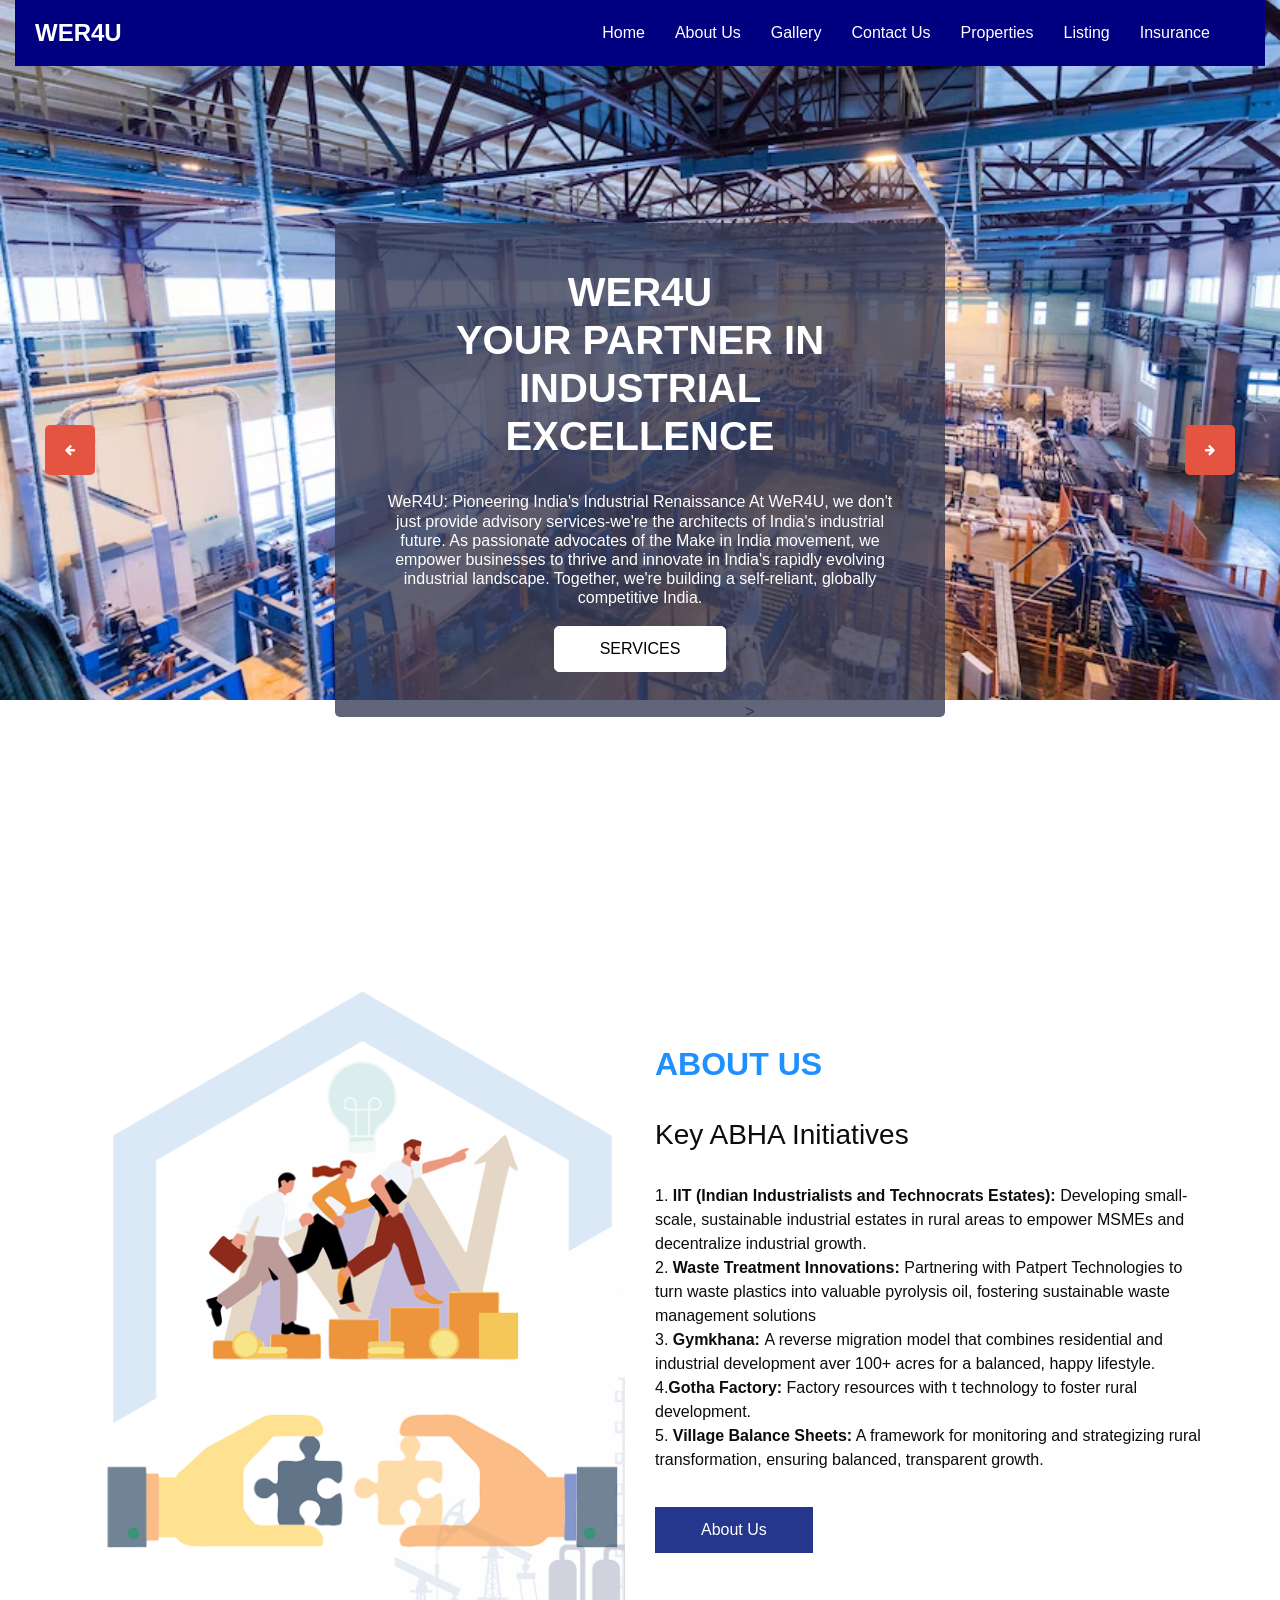
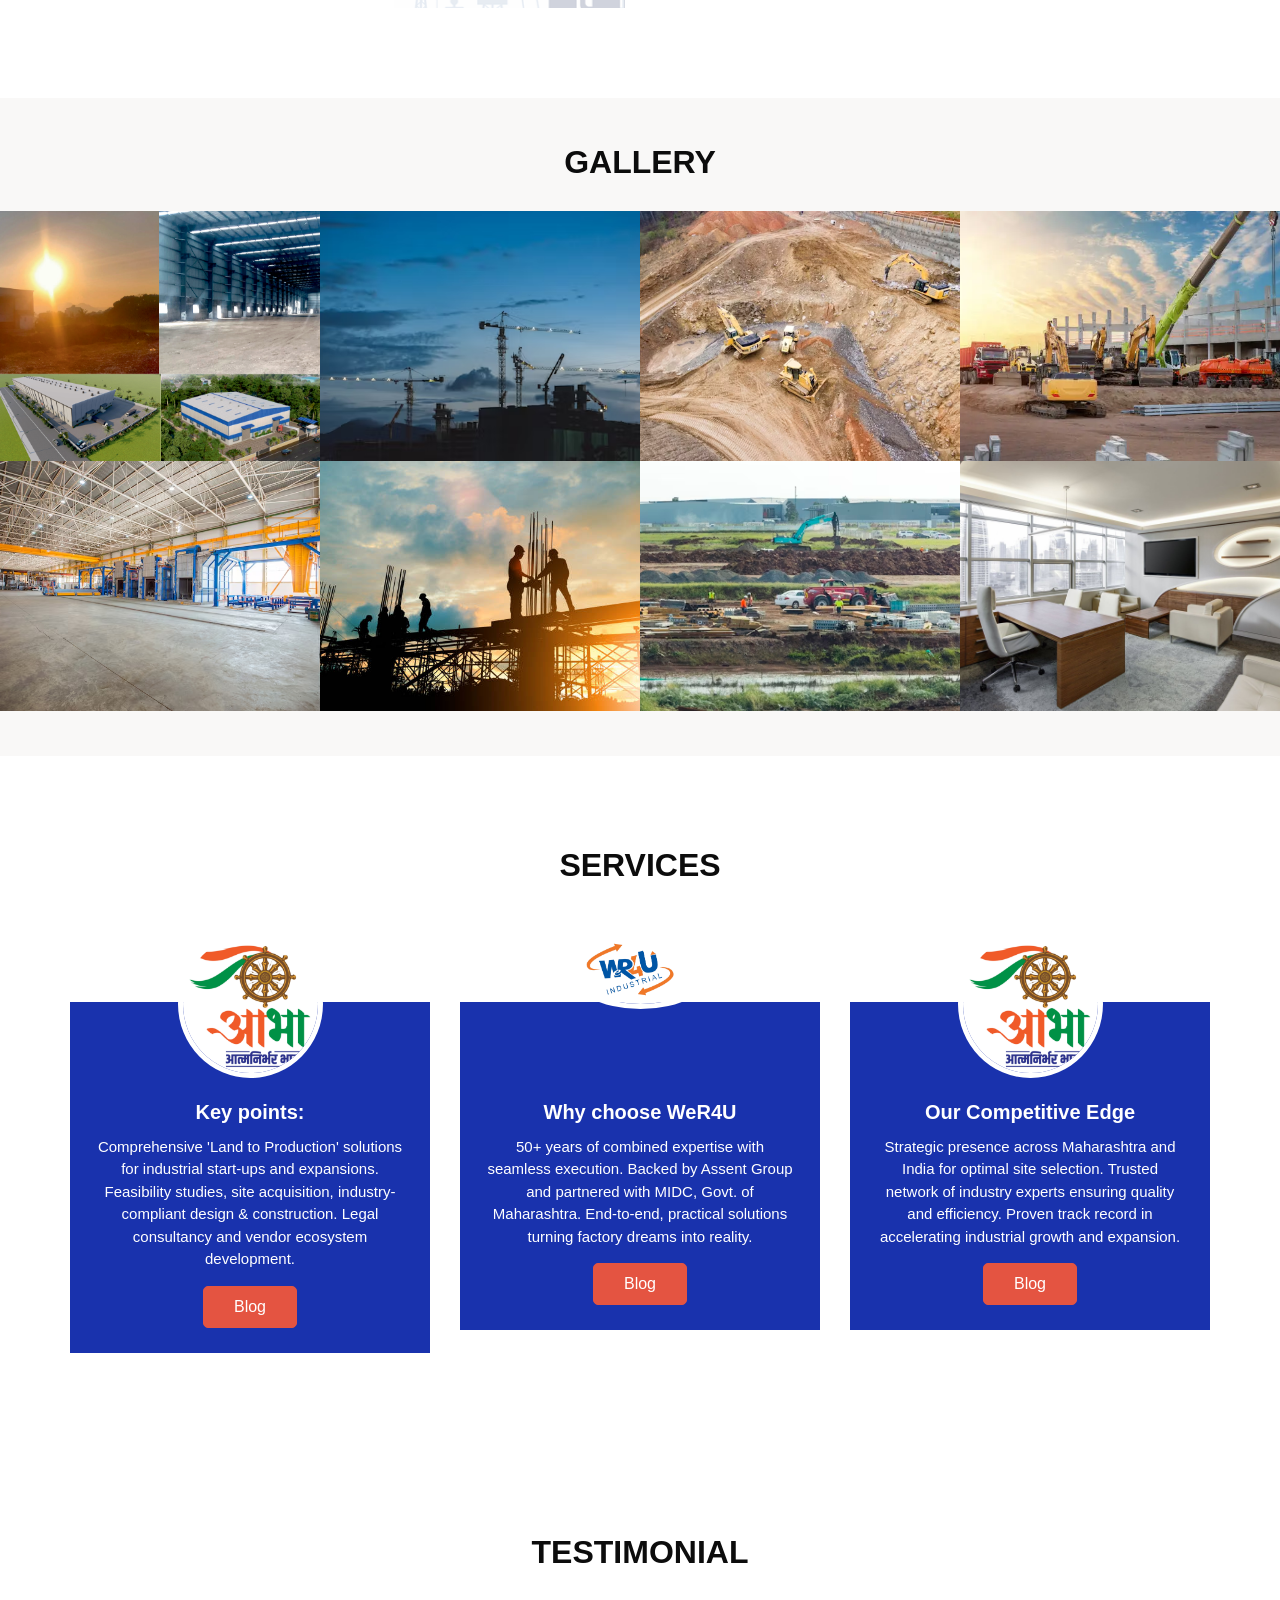
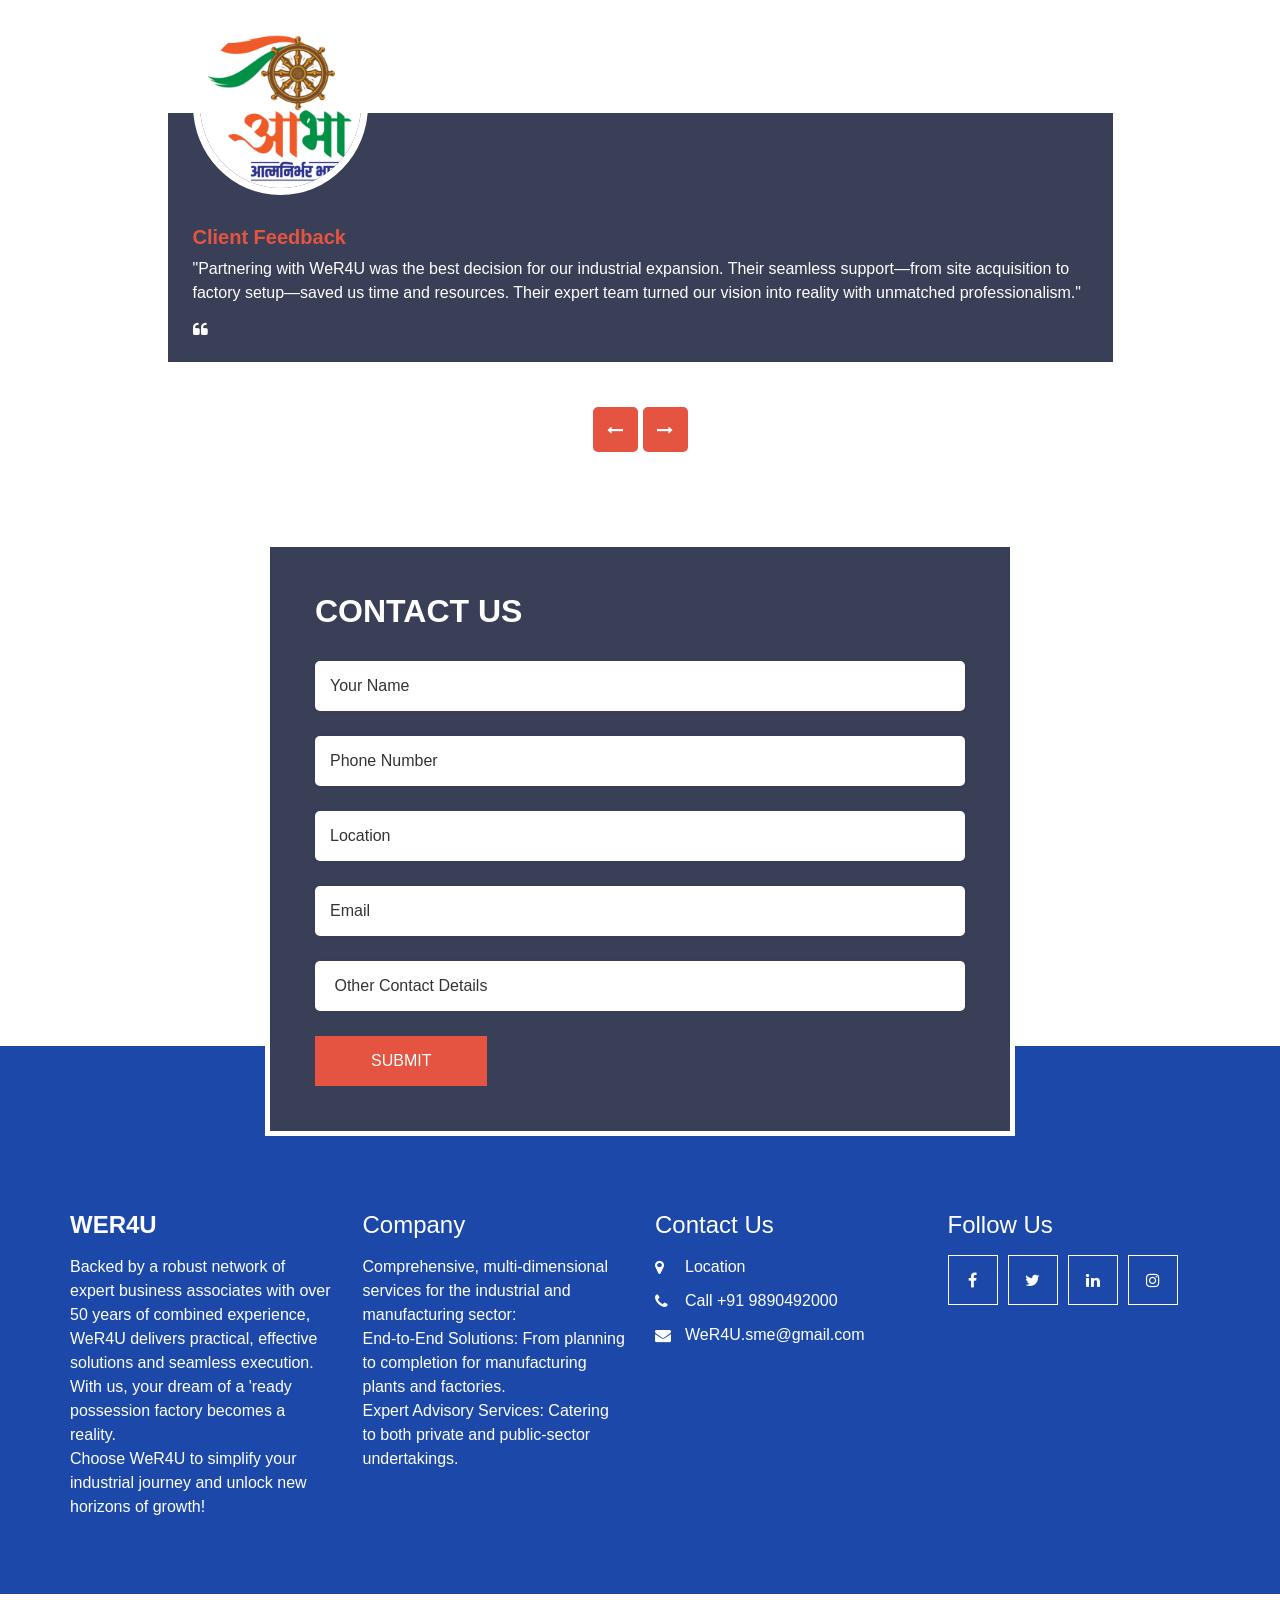
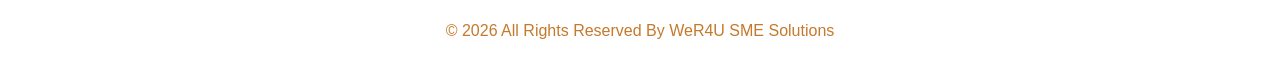
<file: index.html>
<!DOCTYPE html>
<html>

<head>
  <!-- Basic -->
  <meta charset="utf-8" />
  <meta http-equiv="X-UA-Compatible" content="IE=edge" />
  <!-- Mobile Metas -->
  <meta name="viewport" content="width=device-width, initial-scale=1, shrink-to-fit=no" />
  <!-- Site Metas -->
  <meta name="keywords" content="" />
  <meta name="description" content="" />
  <meta name="author" content="" />
  <link rel="icon" href="images/web2.png" type="image/gif" />

  <title>WeR4U SME SOLUTIONS</title>

  <!-- bootstrap core css -->
  <link rel="stylesheet" type="text/css" href="css/bootstrap.css" />

  <!-- fonts style -->
  <link href="https://fonts.googleapis.com/css?family=Poppins:400,600,700&display=swap" rel="stylesheet" />

  <!-- lightbox Gallery-->
  <link rel="stylesheet" href="css/ekko-lightbox.css" />

  <!-- font awesome style -->
  <link href="css/font-awesome.min.css" rel="stylesheet" />
  <!-- Custom styles for this template -->
  <link href="css/style.css" rel="stylesheet" />
  <!-- responsive style -->
  <link href="css/responsive.css" rel="stylesheet" />

  <style>
    body {
        margin: 0;
        font-family: Arial, sans-serif;
    }
    .navbar {
        display: flex;
        justify-content: space-between;
        align-items: center;
        background-color: #000080;
        padding: 10px 20px;
    }
    .navbar .logo {
        color: white;
        font-size: 20px;
        font-weight: bold;
    }
    .navbar .nav-links {
        list-style: none;
        display: flex;
        padding: 0;
        margin: 0;
    }
    .navbar .nav-links li {
        margin: 0 15px;
    }
    .navbar .nav-links a {
        text-decoration: none;
        color: white;
        font-size: 16px;
        transition: 0.3s;
    }
    .navbar .nav-links a:hover {
        color: #f4a261;
    }
</style>

</head>

<body>

  <!-- header section strats -->
  <header class="header_section">
    <div class="container-fluid">
      <nav class="navbar navbar-expand-lg custom_nav-container">
        <a class="navbar-brand" href="index.html">
          <span>
            WeR4U
          </span>
        </a>
        <div class="" id="">
          <nav class="navbar">
            
            <ul class="nav-links">
                <li><a href="index.html">Home</a></li>
                <li><a href="about.html">About Us</a></li>
                <li><a href="gallery.html">Gallery</a></li>
                <li><a href="service.html">Contact Us</a></li>
                <li><a href="properties.html">Properties</a></li>
                <li><a href="listing.html">Listing</a></li>
                <li><a href="insurance.html">Insurance</a></li>
            </ul>
        </nav>

        </div>
      </nav>
    </div>
  </header>
  <!-- end header section -->

  <!-- slider section -->
  <section class="slider_section position-relative">
    <div id="customCarousel1" class="carousel slide" data-ride="carousel">
      <div class="carousel-inner">
        <div class="carousel-item active">
          <div class="img_container">
            <div class="img-box">
              <img src="images/bgnew.avif" class="" alt="..." style="width: 1500px; height: 700px; object-fit: cover;">
              >
            </div>
          </div>
        </div>
        <div class="carousel-item">
          <div class="img_container">
            <div class="img-box">
              <img src="images/Screenshot (30).png" class="" alt="..." style="width: 1500px; height: 700px; object-fit: cover;">
              >
            </div>
          </div>
        </div>
        <div class="carousel-item">
          <div class="img_container">
            <div class="img-box">
              <img src="images/bgnew.avif" class="" alt="..." style="width:1500px; height: 700px; object-fit: cover;">
              >
            </div>
          </div>
        </div>
      </div>
      <div class="carousel_btn_box">
        <a class="carousel-control-prev" href="#customCarousel1" role="button" data-slide="prev">
          <i class="fa fa-arrow-left" aria-hidden="true"></i>
          <span class="sr-only">Previous</span>
        </a>
        <a class="carousel-control-next" href="#customCarousel1" role="button" data-slide="next">
          <i class="fa fa-arrow-right" aria-hidden="true"></i>
          <span class="sr-only">Next</span>
        </a>
      </div>
    </div>
    <div class="detail-box">
      <div class="col-md-8 col-lg-6 mx-auto">
        <div class="inner_detail-box">
          <h1>
            WeR4U <br>
            Your partner in Industrial Excellence
          </h1> <br><h6>WeR4U: Pioneering India's Industrial Renaissance

            At WeR4U, we don't just provide advisory services-we're the architects of India's industrial future. As passionate advocates of the Make in India movement, we empower businesses to thrive and innovate in India's rapidly evolving industrial landscape. Together, we're building a self-reliant, globally competitive India.</h6>
          <div>
            <a href="service.html" class="slider-link">
              SERVICES
            </a>
          </div>
        </div>
      </div>
    </div>
  </section>
  <!-- end slider section -->

  <!-- about section -->

  <section class="about_section layout_padding ">
    <div class="container">
      <div class="row">
        <div class="col-md-6">
          <div class="img-box">
            <img src="images/newabout.png" alt="">
          </div>
        </div>
        <div class="col-md-6">
          <div class="detail-box">
            <div class="heading_container">
              <h2 style="color:dodgerblue;">
                About Us
              </h2>
            </div>
            <p text="bold">



             <h3> Key ABHA Initiatives</h3><br>

              1. <b>IIT (Indian Industrialists and Technocrats Estates):</b>
              
              Developing small-scale, sustainable industrial estates in rural areas to empower MSMEs and decentralize industrial growth.
              <br>
              2.<b> Waste Treatment Innovations:</b> Partnering with Patpert Technologies to turn waste plastics into valuable pyrolysis oil, fostering sustainable waste management solutions
              <br>
              3. <b> Gymkhana: </b> A reverse migration model that combines residential and industrial development aver 100+ acres for a balanced, happy lifestyle.
              <br>
              4.<b>Gotha Factory: </b> Factory resources with t technology to foster rural development.
             <br> 
              5.<b> Village Balance Sheets:</b> A framework for monitoring and strategizing rural transformation, ensuring balanced, transparent growth.

</p>
            <a href="about.html">
              About Us
            </a>
          </div>
        </div>
      </div>
    </div>
  </section>

  
  <!-- end about section -->

  <!-- gallery section -->

<div class="gallery_section layout_padding2">
  <div class="container-fluid">
    <div class="heading_container heading_center">
      <h2>Gallery</h2>
    </div>
    <div class="row">
      <div class="col-sm-4 col-md-3 px-0">
        <div class="img-box">
          <img src="images/Screenshot (30).png" alt="" style="width: 100%; height: 250px; object-fit: cover;">
          <a href="images/Screenshot (30).png" data-toggle="lightbox" data-gallery="gallery">
            <i class="fa fa-picture-o" aria-hidden="true"></i>
          </a>
        </div>
      </div>
      <div class="col-sm-4 col-md-3 px-0">
        <div class="img-box">
          <img src="images/img1.avif" alt="" style="width: 100%; height: 250px; object-fit: cover;">
          <a href="images/img1.avif" data-toggle="lightbox" data-gallery="gallery">
            <i class="fa fa-picture-o" aria-hidden="true"></i>
          </a>
        </div>
      </div>
      <div class="col-sm-4 col-md-3 px-0">
        <div class="img-box">
          <img src="images/img3.avif" alt="" style="width: 100%; height: 250px; object-fit: cover;">
          <a href="images/img3.avif" data-toggle="lightbox" data-gallery="gallery">
            <i class="fa fa-picture-o" aria-hidden="true"></i>
          </a>
        </div>
      </div>
      <div class="col-sm-4 col-md-3 px-0">
        <div class="img-box">
          <img src="images/img4.webp" alt="" style="width: 100%; height: 250px; object-fit: cover;">
          <a href="images/img4.webp" data-toggle="lightbox" data-gallery="gallery">
            <i class="fa fa-picture-o" aria-hidden="true"></i>
          </a>
        </div>
      </div>
      <div class="col-sm-4 col-md-3 px-0">
        <div class="img-box">
          <img src="images/img5.avif" alt="" style="width: 100%; height: 250px; object-fit: cover;">
          <a href="images/img5.avif" data-toggle="lightbox" data-gallery="gallery">
            <i class="fa fa-picture-o" aria-hidden="true"></i>
          </a>
        </div>
      </div>
      <div class="col-sm-4 col-md-3 px-0">
        <div class="img-box">
          <img src="images/img7.jpg" alt="" style="width: 100%; height: 250px; object-fit: cover;">
          <a href="images/img7.jpg" data-toggle="lightbox" data-gallery="gallery">
            <i class="fa fa-picture-o" aria-hidden="true"></i>
          </a>
        </div>
      </div>

      
      <div class="col-sm-4 col-md-3 px-0">
        <div class="img-box">
          <img src="images/img2.avif" alt="" style="width: 100%; height: 250px; object-fit: cover;">
          <a href="images/img2.avif" data-toggle="lightbox" data-gallery="gallery">
            <i class="fa fa-picture-o" aria-hidden="true"></i>
          </a>
        </div>
      </div>

      
      <div class="col-sm-4 col-md-3 px-0">
        <div class="img-box">
          <img src="images/slider-bg.jpg" alt="" style="width: 100%; height: 250px; object-fit: cover;">
          <a href="images/slider-bg.jpg" data-toggle="lightbox" data-gallery="gallery">
            <i class="fa fa-picture-o" aria-hidden="true"></i>
          </a>
        </div>
      </div>
    </div>
    
  </div>
</div>

<!-- end gallery section -->

  <!-- service section -->

  <section class="service_section layout_padding">
    <div class="container">
      <div class="heading_container heading_center">
        <h2>
          Services
        </h2>
      </div>
      <div class="row">
        <div class="col-md-6 col-lg-4 mx-auto">
          <div class="box">
            <div class="img-box">
              <img src="images/web1.png" alt="">
            </div>
            <div class="detail-box">
              <h5>
                Key points:
              </h5>
              <p>
                Comprehensive 'Land to Production' solutions for industrial start-ups and expansions.
                Feasibility studies, site acquisition, industry-compliant design & construction.
                Legal consultancy and vendor ecosystem development.</p>
              <a href="readmore.html">
                Blog
              </a>
            </div>
          </div>
        </div>
        <div class="col-md-6 col-lg-4 mx-auto">
          <div class="box">
            <div class="img-box">
              <img src="images/web2.png" alt="">
            </div>
            <div class="detail-box">
              <h5>
                Why choose WeR4U
              </h5>
              <p>
                50+ years of combined expertise with seamless execution.
Backed by Assent Group and partnered with MIDC, Govt. of Maharashtra.
End-to-end, practical solutions turning factory dreams into reality.






              </p>
              <a href="readmore.html">
                Blog
              </a>
            </div>
          </div>
        </div>
        <div class="col-md-6 col-lg-4 mx-auto">
          <div class="box">
            <div class="img-box">
              <img src="images/web1.png" alt="">
            </div>
            <div class="detail-box">
              <h5>
                Our Competitive Edge
              </h5>
              <p>
                Strategic presence across Maharashtra and India for optimal site selection.
Trusted network of industry experts ensuring quality and efficiency.
Proven track record in accelerating industrial growth and expansion.






              </p>
              <a href="readmore.html">
                Blog
              </a>
            </div>
          </div>
        </div>
      </div>
    </div>

  </section>

  <!-- end service section -->



  <!-- end blog section -->

  <!-- client section -->

  <section class="client_section layout_padding">
    <div class="container">
      <div class="heading_container">
        <h2>
          Testimonial
        </h2>
      </div>
      <div id="carouselExample2Controls" class="carousel slide" data-ride="carousel">
        <div class="carousel-inner">
          <div class="carousel-item active">
            <div class="row">
              <div class="col-md-11 col-lg-10 mx-auto">
                <div class="box">
                  <div class="img-box">
                    <img src="images/web1.png" alt="" />
                  </div>
                  <div class="detail-box">
                    <div class="name">
                      <h6>
                        Client Feedback
                      </h6>
                    </div>
                    <p> "Partnering with WeR4U was the best decision for our industrial expansion. Their seamless support—from site acquisition to factory setup—saved us time and resources. Their expert team turned our vision into reality with unmatched professionalism."  </p>
                    <i class="fa fa-quote-left" aria-hidden="true"></i>
                  </div>
                </div>
              </div>
            </div>
          </div>
          <div class="carousel-item">
            <div class="row">
              <div class="col-md-11 col-lg-10 mx-auto">
                <div class="box">
                  <div class="img-box">
                    <img src="images/web2.png" alt="" />
                  </div>
                  <div class="detail-box">
                    <div class="name">
                      <h6>
                        Client Feedback
                      </h6>
                    </div>
                    <p>" Great service and smooth execution. Totally Trust-worthy. It was a great experience for all of us to get the best expertise in their field. Amazing service and Seamless features "
                  </p>
                    <i class="fa fa-quote-left" aria-hidden="true"></i>
                  </div>
                </div>
              </div>
            </div>
          </div>
          <div class="carousel-item">
            <div class="row">
              <div class="col-md-11 col-lg-10 mx-auto">
                <div class="box">
                  <div class="img-box">
                    <img src="images/web1.png" alt="" />
                  </div>
                  <div class="detail-box">
                    <div class="name">
                      <h6>
                        Client Feedback
                      </h6>
                    </div>
                    <p>"Best service in the entire market. Made our task immensely easy and smooth. Team is extremely co-operative and they're work ethics are unmatchable."</p>
                    </p>
                    <i class="fa fa-quote-left" aria-hidden="true"></i>
                  </div>
                </div>
              </div>
            </div>
          </div>
        </div>
        <div class="carousel_btn-container">
          <a class="carousel-control-prev" href="#carouselExample2Controls" role="button" data-slide="prev">
            <i class="fa fa-long-arrow-left" aria-hidden="true"></i>
            <span class="sr-only">Previous</span>
          </a>
          <a class="carousel-control-next" href="#carouselExample2Controls" role="button" data-slide="next">
            <i class="fa fa-long-arrow-right" aria-hidden="true"></i>
            <span class="sr-only">Next</span>
          </a>
        </div>
      </div>
    </div>
  </section>

  <!-- end client section -->

  <!-- contact section -->
  <section class="contact_section">
    <div class="container">
        <div class="row justify-content-center">
            <div class="col-md-8">
                <div class="form_container">
                    <div class="heading_container text-center">
                        <h2>Contact Us</h2>
                    </div>
                    <form  action="submit.php" method="POST">
                        <div class="form-group">
                            <input type="text" class="form-control" placeholder="Your Name" required />
                        </div>
                        <div class="form-group">
                            <input type="text" class="form-control" placeholder="Phone Number" required />
                        </div>
                        
                        <div class="form-group">
                            <input type="text" class="form-control" placeholder="Location" required />
                        </div>
                        
                        <div class="form-group">
                            <input type="email" class="form-control" placeholder="Email" required />
                        </div>
                        <div class="form-group">
                            <input type="text" class="form-control" placeholder=" Other Contact Details" required />
                        </div>
                        <div class="btn_box text-center">
                            <button type="submit" class="btn btn-primary">
                                SUBMIT
                            </button>
                        </div>
                    </form>
                </div>
            </div>
        </div>
    </div>
</section>

  <!-- info section -->
  <section class="info_section ">
    <div class="container">
      <div class="row info_main_row">
        <div class="col-md-6 col-lg-3">
          <div class="info_insta">
            <h4>
              <a href="index.html" class="navbar-brand m-0 p-0">
                <span>
                  WeR4U
                </span>
              </a>
            </h4>
            <p class="mb-0">
              Backed by a robust network of expert business associates with over 50 years of combined experience, WeR4U delivers practical, effective solutions and seamless execution.<br> With us, your dream of a 'ready possession factory becomes a reality.

<br>Choose WeR4U to simplify your industrial journey and unlock new horizons of growth!</p>
          </div>
        </div>
        <div class="col-md-6 col-lg-3">
          <div class="info_detail">
            <h4>
              Company
            </h4>
            <p class="mb-0">
              Comprehensive, multi-dimensional services for the industrial and manufacturing sector:
<br>
              End-to-End Solutions: From planning to completion for manufacturing plants and factories.
              <br>
              Expert Advisory Services: Catering to both private and public-sector undertakings.
              
              </div>
        </div>
        <div class="col-md-6 col-lg-3">
          <h4>
            Contact Us
          </h4>
          <div class="info_contact">
            <a href="https://www.google.co.in/maps/@18.579456,73.793536,11z?entry=ttu&g_ep=EgoyMDI1MDIwNS4xIKXMDSoASAFQAw%3D%3D">
              <i class="fa fa-map-marker" aria-hidden="true"></i>
              <span>
                Location
              </span>
            </a>
            <a href="">
              <i class="fa fa-phone" aria-hidden="true"></i>
              <span>
                Call +91 9890492000
              </span>
            </a>
            <a href="">
              <i class="fa fa-envelope"></i>
              <span>
                WeR4U.sme@gmail.com
              </span>
            </a>
          </div>
        </div>
        <div class="col-md-6 col-lg-3">
          <h4>
            Follow Us
          </h4>
          <div class="social_box">
            <a href="https://www.facebook.com/p/WeR4U-100070868568101/">
              <i class="fa fa-facebook" aria-hidden="true"></i>
            </a>
            <a href="https://www.facebook.com/p/WeR4U-100070868568101/">
              <i class="fa fa-twitter" aria-hidden="true"></i>
            </a>
            <a href="https://www.linkedin.com/posts/rahul-amrutkar-85216214_wer4u-abhamsme-manufacturingplant-activity-7265773399048658945-1ZXI/">
              <i class="fa fa-linkedin" aria-hidden="true"></i>
            </a>
            <a href="https://www.instagram.com/wer4u_sme_solutions/">
              <i class="fa fa-instagram" aria-hidden="true"></i>
            </a>
          </div>
        </div>
      </div>
    </div>
  </section>

  <!-- end info_section -->


  <!-- footer section -->
  <footer class="footer_section">
    <div class="container">
      <p>
        &copy; <span id="displayYear"></span> All Rights Reserved By
        <a href="https://html.design/">WeR4U SME Solutions</a>
      </p>
    </div>
  </footer>
  <!-- footer section -->


  <!-- jQery -->
  <script src="js/jquery-3.4.1.min.js"></script>
  <!-- bootstrap js -->
  <script src="js/bootstrap.js"></script>
  <!-- custom js -->
  <script src="js/custom.js"></script>

</body>

</html>
</file>
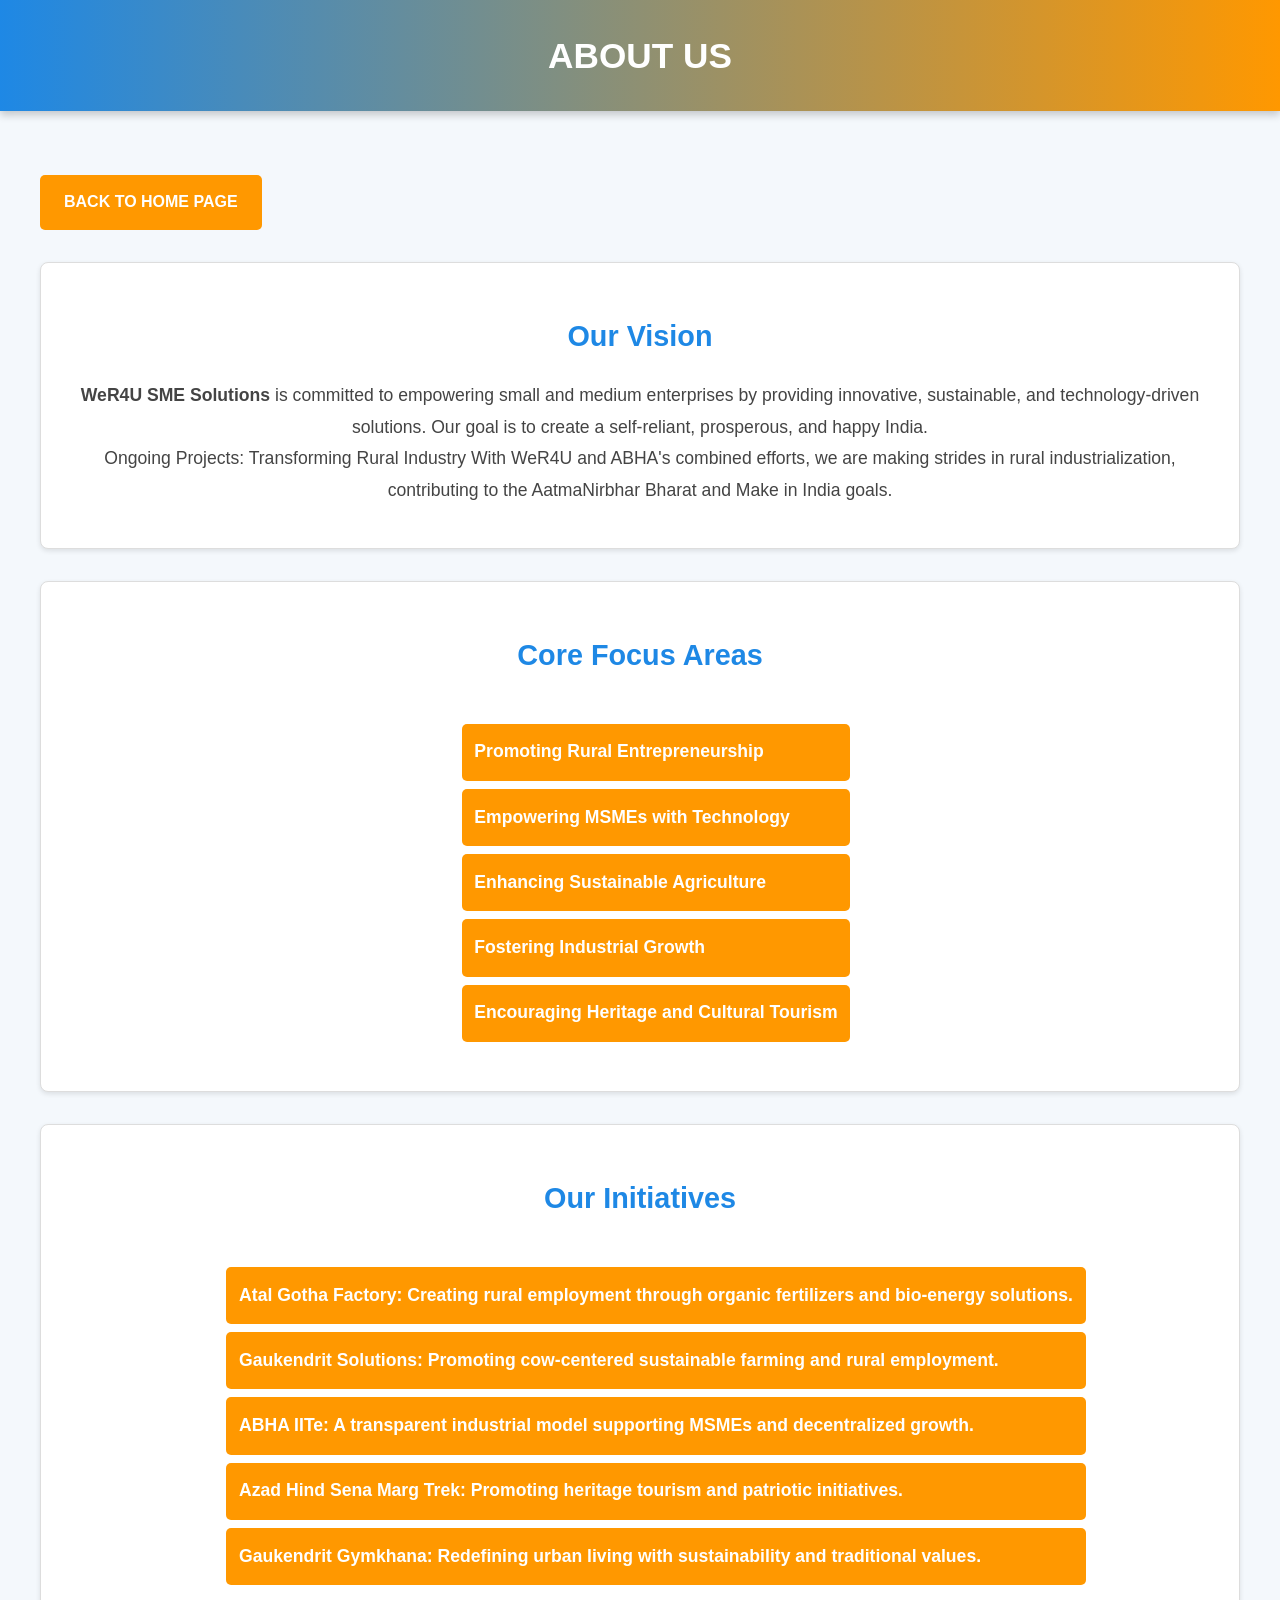
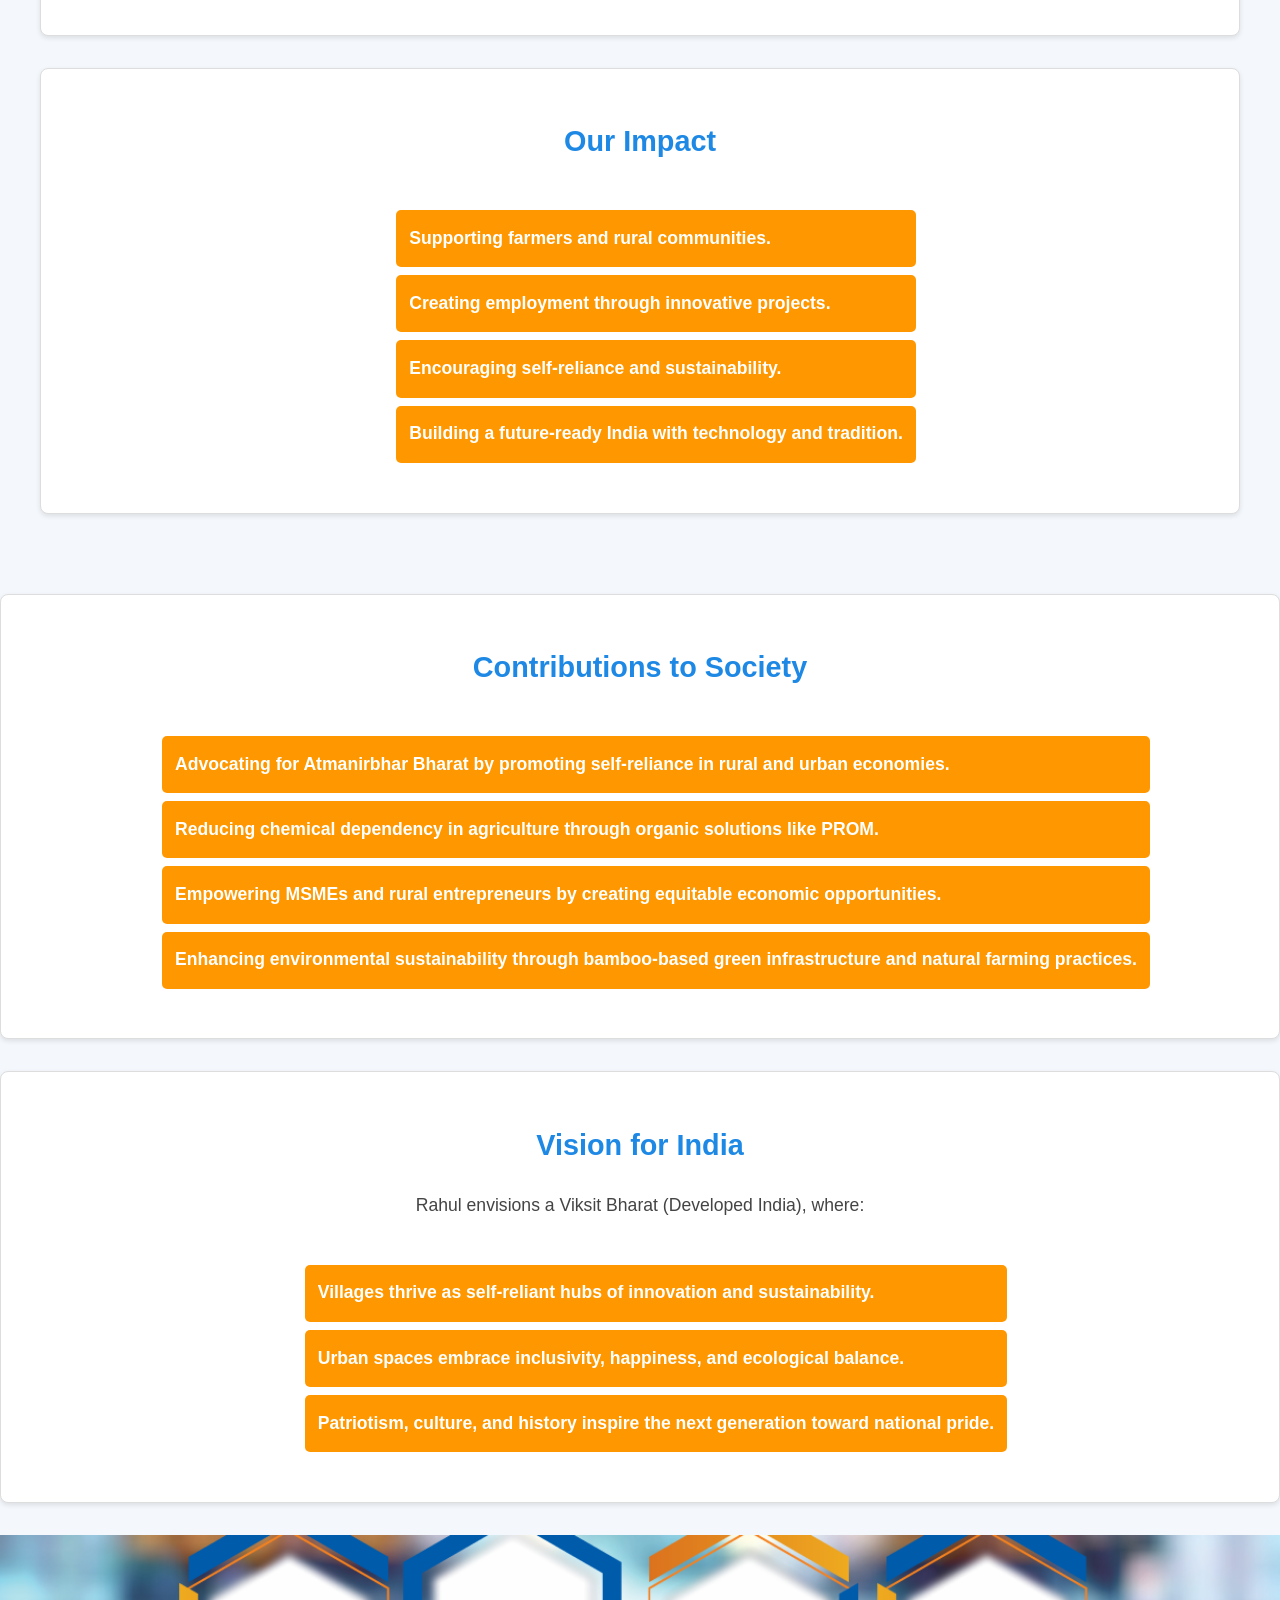
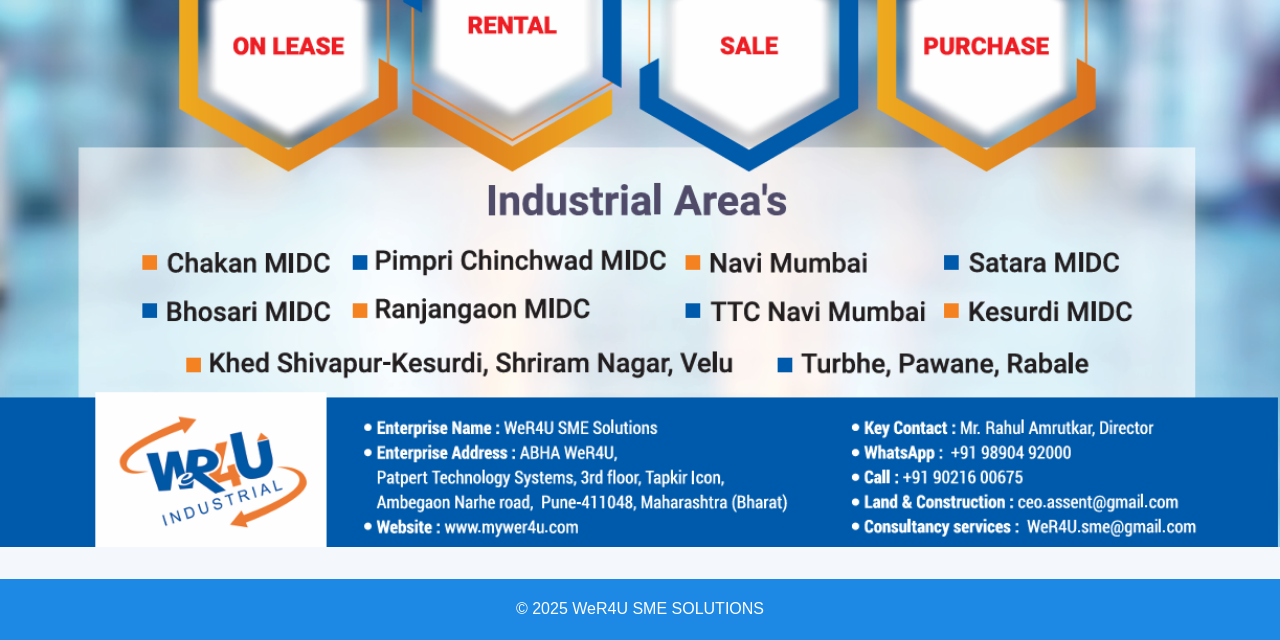
<file: about.html>
<!DOCTYPE html>
<html lang="en">
<head>
    <meta charset="UTF-8">
    <meta name="viewport" content="width=device-width, initial-scale=1.0">
    <title>WeR4U SME SOLUTIONS</title>
    <style>




body {
            font-family: 'Arial', sans-serif;
            margin: 0;
            padding: 0;
            background-color: #f4f8fc;
            color: #333;
            line-height: 1.8;
        }

        header {
            background: linear-gradient(90deg, #1e88e5, #ff9800);
            color: white;
            padding: 1.5rem;
            text-align: center;
            font-size: 2.2rem;
            font-weight: bold;
            text-transform: uppercase;
            box-shadow: 0 4px 8px rgba(0, 0, 0, 0.2);
        }

        .container {
            max-width: 1200px;
            margin: 2rem auto;
            padding: 1rem;
        }

        .section {
            margin-bottom: 2rem;
            padding: 1.5rem;
            border-radius: 8px;
            background-color: #fff;
            box-shadow: 0 4px 10px rgba(0, 0, 0, 0.15);
            text-align: center;
            transition: transform 0.3s ease, box-shadow 0.3s ease;
        }

        .section:hover {
            transform: translateY(-5px);
            box-shadow: 0 6px 14px rgba(0, 0, 0, 0.25);
        }

        .section h2 {
            color: #1e88e5;
            font-size: 1.8rem;
            margin-bottom: 1rem;
        }

        .section p, .section ul {
            color: #444;
            font-size: 1.1rem;
        }

        .section ul {
            list-style-type: none;
            padding: 0;
        }

        .section ul li {
            background: #ff9800;
            color: white;
            padding: 0.8rem;
            margin: 0.5rem 0;
            border-radius: 5px;
            font-weight: bold;
        }

        .back-home {
            display: block;
            width: fit-content;
            margin: 1rem auto;
            padding: 0.8rem 1.5rem;
            background-color: #ff9800;
            color: white;
            font-size: 1.1rem;
            font-weight: bold;
            text-transform: uppercase;
            text-decoration: none;
            border-radius: 5px;
            transition: background-color 0.3s ease, transform 0.3s ease;
        }

        .back-home:hover {
            background-color: #1e88e5;
            transform: scale(1.05);
        }

        footer {
            text-align: center;
            background: #1e88e5;
            color: white;
            padding: 1rem 0;
            font-size: 1rem;
            margin-top: 2rem;
        }




       
        .img-box {
            text-align: center;
            margin: 1rem 0;
        }

        .img-box img {
            max-width: 100%;
            height: auto;
            border-radius: 8px;
            box-shadow: 0 4px 8px rgba(0, 0, 0, 0.2);
            transition: transform 0.3s ease, box-shadow 0.3s ease;
        }

        .img-box img:hover {
            transform: scale(1.05);
            box-shadow: 0 6px 12px rgba(0, 0, 0, 0.3);
        }

        .container {
            max-width: 1200px;
            margin: 2rem auto;
            padding: 1rem;
        }

        .section {
            margin-bottom: 2rem;
            padding: 1.5rem;
            border: 1px solid #ddd;
            border-radius: 8px;
            background-color: #fff;
            box-shadow: 0 2px 5px rgba(0, 0, 0, 0.1);
            text-align: center;
            transition: transform 0.3s ease, box-shadow 0.3s ease;
        }

        .section:hover {
            transform: translateY(-5px);
            box-shadow: 0 4px 10px rgba(0, 0, 0, 0.2);
        }

        .section h2 {
            color: #1e88e5;
            margin-bottom: 1rem;
        }

        .section h3 {
            color: #ff9800;
        }

        .section ul {
            list-style-type: disc;
            padding-left: 2rem;
            text-align: left;
            display: inline-block;
        }

        .section ul li {
            margin-bottom: 0.5rem;
        }

     
        .back-home {
            display: inline-block;
            margin: 1rem 0 2rem;
            padding: 0.8rem 1.5rem;
            background-color: #ff9800;
            color: white;
            font-size: 1rem;
            font-weight: bold;
            text-transform: uppercase;
            text-decoration: none;
            border-radius: 5px;
            transition: background-color 0.3s ease, transform 0.3s ease;
        }

        .back-home:hover {
            background-color: #1e88e5;
            transform: scale(1.05);
        }
    </style>
</head>



        <body>
            <header>About Us</header>
        
            <div class="container">
                <a href="index.html" class="back-home">Back to Home Page</a>
        
                <div class="section">
                    <h2>Our Vision</h2>
                    <p><strong>WeR4U SME Solutions</strong> is committed to empowering small and medium enterprises by providing innovative, sustainable, and technology-driven solutions. Our goal is to create a self-reliant, prosperous, and happy India.<br>
                        Ongoing Projects: Transforming Rural Industry

                        With WeR4U and ABHA's combined efforts, we are making strides in rural industrialization, contributing to the AatmaNirbhar Bharat and
                        
                        Make in India goals.</p>
                </div>
        
                <div class="section">
                    <h2>Core Focus Areas</h2>
                    <ul>
                        <li>Promoting Rural Entrepreneurship</li>
                        <li>Empowering MSMEs with Technology</li>
                        <li>Enhancing Sustainable Agriculture</li>
                        <li>Fostering Industrial Growth</li>
                        <li>Encouraging Heritage and Cultural Tourism</li>
                    </ul>
                </div>
        
                <div class="section">
                    <h2>Our Initiatives</h2>
                    <ul>
                        <li><strong>Atal Gotha Factory:</strong> Creating rural employment through organic fertilizers and bio-energy solutions.</li>
                        <li><strong>Gaukendrit Solutions:</strong> Promoting cow-centered sustainable farming and rural employment.</li>
                        <li><strong>ABHA IITe:</strong> A transparent industrial model supporting MSMEs and decentralized growth.</li>
                        <li><strong>Azad Hind Sena Marg Trek:</strong> Promoting heritage tourism and patriotic initiatives.</li>
                        <li><strong>Gaukendrit Gymkhana:</strong> Redefining urban living with sustainability and traditional values.</li>
                    </ul>
                </div>
        
                <div class="section">
                    <h2>Our Impact</h2>
                    <ul>
                        <li>Supporting farmers and rural communities.</li>
                        <li>Creating employment through innovative projects.</li>
                        <li>Encouraging self-reliance and sustainability.</li>
                        <li>Building a future-ready India with technology and tradition.</li>
                    </ul>
                </div>
            </div>
        
        








        <div class="section">
            <h2>Contributions to Society</h2>
            <ul>
                <li>Advocating for Atmanirbhar Bharat by promoting self-reliance in rural and urban economies.</li>
                <li>Reducing chemical dependency in agriculture through organic solutions like PROM.</li>
                <li>Empowering MSMEs and rural entrepreneurs by creating equitable economic opportunities.</li>
                <li>Enhancing environmental sustainability through bamboo-based green infrastructure and natural farming practices.</li>
            </ul>
        </div>

        <div class="section">
            <h2>Vision for India</h2>
            <p>Rahul envisions a Viksit Bharat (Developed India), where:</p>
            <ul>
                <li>Villages thrive as self-reliant hubs of innovation and sustainability.</li>
                <li>Urban spaces embrace inclusivity, happiness, and ecological balance.</li>
                <li>Patriotism, culture, and history inspire the next generation toward national pride.</li>
            </ul>
        </div>

        <div><img src="images/SSS.png" style="display: flex; height: auto; width: 100%;"></div>
    </div>

    <footer>© 2025 WeR4U SME SOLUTIONS</footer>
</body>
</html>
</file>
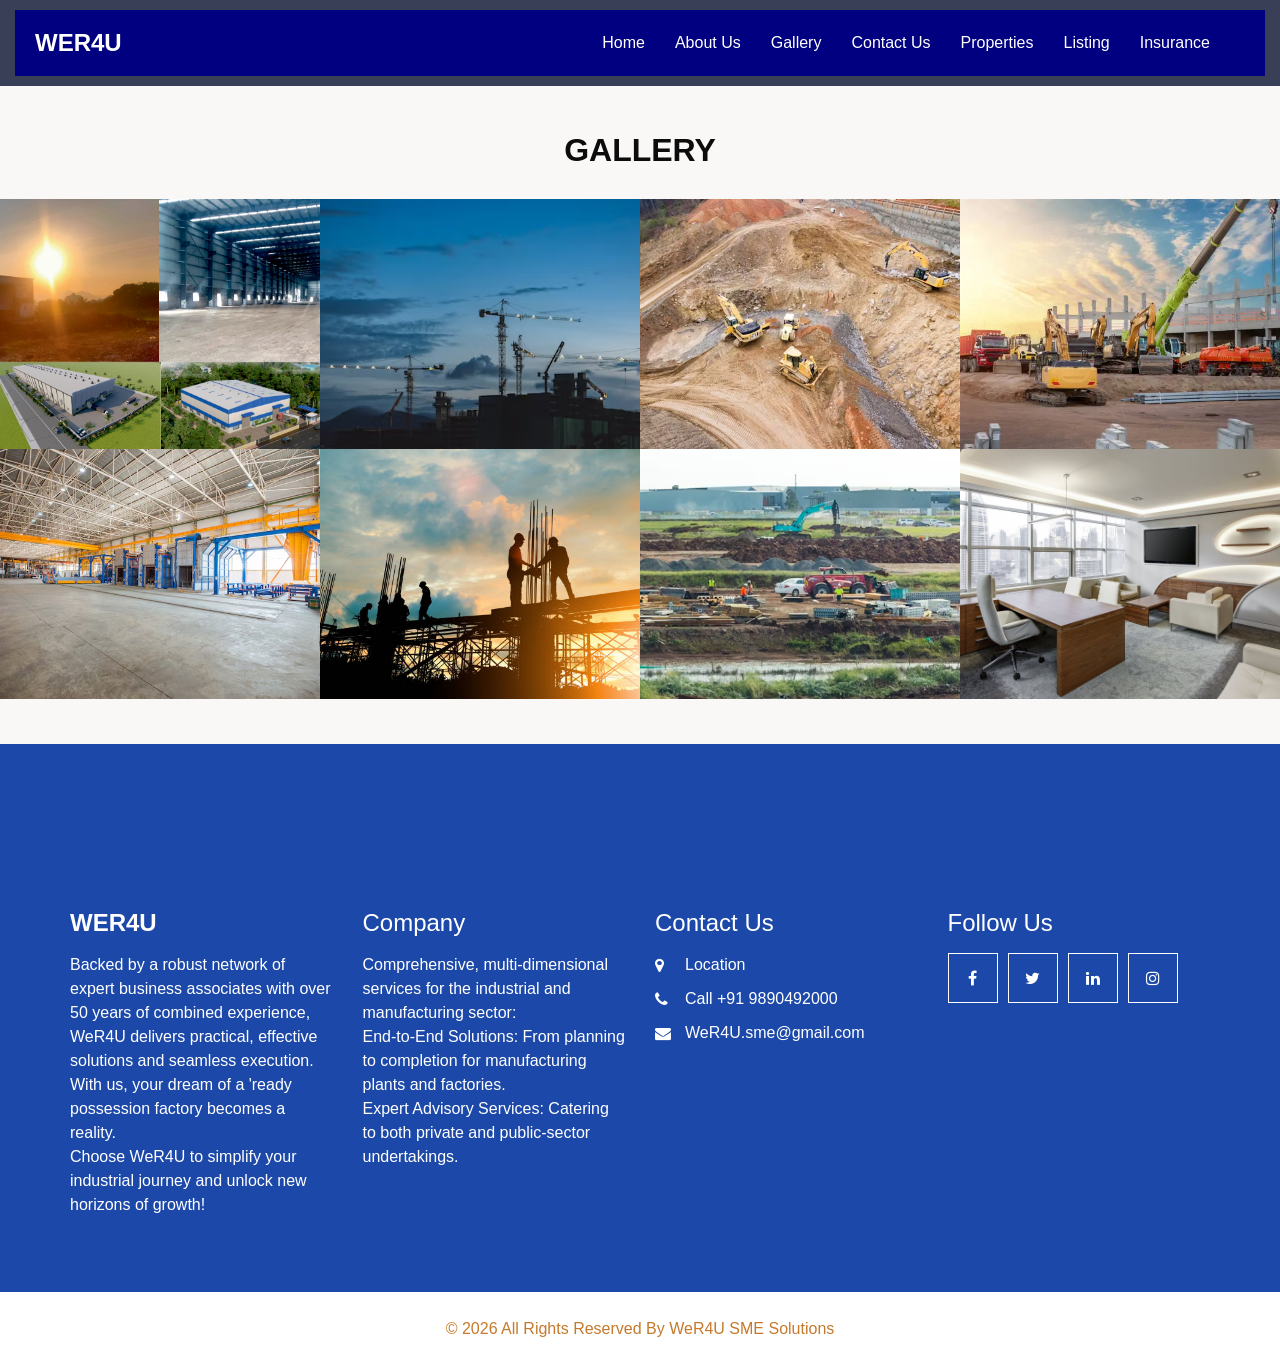
<file: gallery.html>
<!DOCTYPE html>
<html>

<head>
  <meta charset="utf-8" />
  <meta http-equiv="X-UA-Compatible" content="IE=edge" />
  <meta name="viewport" content="width=device-width, initial-scale=1, shrink-to-fit=no" />
  <meta name="keywords" content="" />
  <meta name="description" content="" />
  <meta name="author" content="" />
  <link rel="icon" href="images/web1.png" type="image/gif" />

  <title>WeR4U SME SOLUTIONS</title>

  <!-- bootstrap core css -->
  <link rel="stylesheet" type="text/css" href="css/bootstrap.css" />

  <!-- fonts style -->
  <link href="https://fonts.googleapis.com/css?family=Poppins:400,600,700&display=swap" rel="stylesheet" />

  <!-- lightbox Gallery-->
  <link rel="stylesheet" href="css/ekko-lightbox.css" />

  <!-- font awesome style -->
  <link href="css/font-awesome.min.css" rel="stylesheet" />
  <!-- Custom styles for this template -->
  <link href="css/style.css" rel="stylesheet" />
  <!-- responsive style -->
  <link href="css/responsive.css" rel="stylesheet" />

  <style>
    .img-box img {
      width: 100%;
      height: 250px;
      object-fit: cover;
    }
  </style>

<style>
  body {
      margin: 0;
      font-family: Arial, sans-serif;
  }
  .navbar {
      display: flex;
      justify-content: space-between;
      align-items: center;
      background-color: #000080;
      padding: 10px 20px;
  }
  .navbar .logo {
      color: white;
      font-size: 20px;
      font-weight: bold;
  }
  .navbar .nav-links {
      list-style: none;
      display: flex;
      padding: 0;
      margin: 0;
  }
  .navbar .nav-links li {
      margin: 0 15px;
  }
  .navbar .nav-links a {
      text-decoration: none;
      color: white;
      font-size: 16px;
      transition: 0.3s;
  }
  .navbar .nav-links a:hover {
      color: #f4a261;
  }
</style>
</head>

<body>

  <!-- header section strats -->
  <header class="header_section innerpage_header">
    <div class="container-fluid">
      <nav class="navbar navbar-expand-lg custom_nav-container">
        <a class="navbar-brand" href="index.html">
          <span>WeR4U</span>
        </a>
        <div class="">


          
        <div class="" id="">
          <nav class="navbar">
            
            <ul class="nav-links">
                <li><a href="index.html">Home</a></li>
                <li><a href="about.html">About Us</a></li>
                <li><a href="gallery.html">Gallery</a></li>
                <li><a href="service.html">Contact Us</a></li>
                <li><a href="properties.html">Properties</a></li>
                <li><a href="listing.html">Listing</a></li>
                <li><a href="insurance.html">Insurance</a></li>
            </ul>
        </nav>

        </div>
      </nav>
      </nav>
    </div>
  </header>
  <!-- end header section -->



  <!-- gallery section -->

<div class="gallery_section layout_padding2">
  <div class="container-fluid">
    <div class="heading_container heading_center">
      <h2>Gallery</h2>
    </div>
    <div class="row">
      <div class="col-sm-4 col-md-3 px-0">
        <div class="img-box">
          <img src="images/Screenshot (30).png" alt="" style="width: 100%; height: 250px; object-fit: cover;">
          <a href="images/Screenshot (30).png" data-toggle="lightbox" data-gallery="gallery">
            <i class="fa fa-picture-o" aria-hidden="true"></i>
          </a>
        </div>
      </div>
      <div class="col-sm-4 col-md-3 px-0">
        <div class="img-box">
          <img src="images/img1.avif" alt="" style="width: 100%; height: 250px; object-fit: cover;">
          <a href="images/img1.avif" data-toggle="lightbox" data-gallery="gallery">
            <i class="fa fa-picture-o" aria-hidden="true"></i>
          </a>
        </div>
      </div>
      <div class="col-sm-4 col-md-3 px-0">
        <div class="img-box">
          <img src="images/img3.avif" alt="" style="width: 100%; height: 250px; object-fit: cover;">
          <a href="images/img3.avif" data-toggle="lightbox" data-gallery="gallery">
            <i class="fa fa-picture-o" aria-hidden="true"></i>
          </a>
        </div>
      </div>
      <div class="col-sm-4 col-md-3 px-0">
        <div class="img-box">
          <img src="images/img4.webp" alt="" style="width: 100%; height: 250px; object-fit: cover;">
          <a href="images/img4.webp" data-toggle="lightbox" data-gallery="gallery">
            <i class="fa fa-picture-o" aria-hidden="true"></i>
          </a>
        </div>
      </div>
      <div class="col-sm-4 col-md-3 px-0">
        <div class="img-box">
          <img src="images/img5.avif" alt="" style="width: 100%; height: 250px; object-fit: cover;">
          <a href="images/img5.avif" data-toggle="lightbox" data-gallery="gallery">
            <i class="fa fa-picture-o" aria-hidden="true"></i>
          </a>
        </div>
      </div>
      <div class="col-sm-4 col-md-3 px-0">
        <div class="img-box">
          <img src="images/img7.jpg" alt="" style="width: 100%; height: 250px; object-fit: cover;">
          <a href="images/img7.jpg" data-toggle="lightbox" data-gallery="gallery">
            <i class="fa fa-picture-o" aria-hidden="true"></i>
          </a>
        </div>
      </div>

      
      <div class="col-sm-4 col-md-3 px-0">
        <div class="img-box">
          <img src="images/img2.avif" alt="" style="width: 100%; height: 250px; object-fit: cover;">
          <a href="images/img2.avif" data-toggle="lightbox" data-gallery="gallery">
            <i class="fa fa-picture-o" aria-hidden="true"></i>
          </a>
        </div>
      </div>

      
      <div class="col-sm-4 col-md-3 px-0">
        <div class="img-box">
          <img src="images/slider-bg.jpg" alt="" style="width: 100%; height: 250px; object-fit: cover;">
          <a href="images/slider-bg.jpg" data-toggle="lightbox" data-gallery="gallery">
            <i class="fa fa-picture-o" aria-hidden="true"></i>
          </a>
        </div>
      </div>
    </div>
    
  </div>
</div>

<!-- end gallery section -->


  <!-- info section -->


 <!-- info section -->
 <section class="info_section ">
  <div class="container">
    <div class="row info_main_row">
      <div class="col-md-6 col-lg-3">
        <div class="info_insta">
          <h4>
            <a href="index.html" class="navbar-brand m-0 p-0">
              <span>
                WeR4U
              </span>
            </a>
          </h4>
          <p class="mb-0">
            Backed by a robust network of expert business associates with over 50 years of combined experience, WeR4U delivers practical, effective solutions and seamless execution.<br> With us, your dream of a 'ready possession factory becomes a reality.

<br>Choose WeR4U to simplify your industrial journey and unlock new horizons of growth!</p>
        </div>
      </div>
      <div class="col-md-6 col-lg-3">
        <div class="info_detail">
          <h4>
            Company
          </h4>
          <p class="mb-0">
            Comprehensive, multi-dimensional services for the industrial and manufacturing sector:
<br>
            End-to-End Solutions: From planning to completion for manufacturing plants and factories.
            <br>
            Expert Advisory Services: Catering to both private and public-sector undertakings.
            
            </div>
      </div>
      <div class="col-md-6 col-lg-3">
        <h4>
          Contact Us
        </h4>
        <div class="info_contact">
          <a href="https://www.google.co.in/maps/@18.579456,73.793536,11z?entry=ttu&g_ep=EgoyMDI1MDIwNS4xIKXMDSoASAFQAw%3D%3D">
            <i class="fa fa-map-marker" aria-hidden="true"></i>
            <span>
              Location
            </span>
          </a>
          <a href="">
            <i class="fa fa-phone" aria-hidden="true"></i>
            <span>
              Call +91 9890492000
            </span>
          </a>
          <a href="">
            <i class="fa fa-envelope"></i>
            <span>
              WeR4U.sme@gmail.com
            </span>
          </a>
        </div>
      </div>
      <div class="col-md-6 col-lg-3">
        <h4>
          Follow Us
        </h4>
        <div class="social_box">
          <a href="https://www.facebook.com/p/WeR4U-100070868568101/">
            <i class="fa fa-facebook" aria-hidden="true"></i>
          </a>
          <a href="https://www.facebook.com/p/WeR4U-100070868568101/">
            <i class="fa fa-twitter" aria-hidden="true"></i>
          </a>
          <a href="https://www.linkedin.com/posts/rahul-amrutkar-85216214_wer4u-abhamsme-manufacturingplant-activity-7265773399048658945-1ZXI/">
            <i class="fa fa-linkedin" aria-hidden="true"></i>
          </a>
          <a href="https://www.instagram.com/wer4u_sme_solutions/">
            <i class="fa fa-instagram" aria-hidden="true"></i>
          </a>
        </div>
      </div>
    </div>
  </div>
</section>

<!-- end info_section -->


<!-- footer section -->
<footer class="footer_section">
  <div class="container">
    <p>
      &copy; <span id="displayYear"></span> All Rights Reserved By
      <a href="https://html.design/">WeR4U SME Solutions</a>
    </p>
  </div>
</footer>
<!-- footer section -->


<!-- jQery -->
<script src="js/jquery-3.4.1.min.js"></script>
<!-- bootstrap js -->
<script src="js/bootstrap.js"></script>
<!-- custom js -->
<script src="js/custom.js"></script>

</body>

</html>
</file>
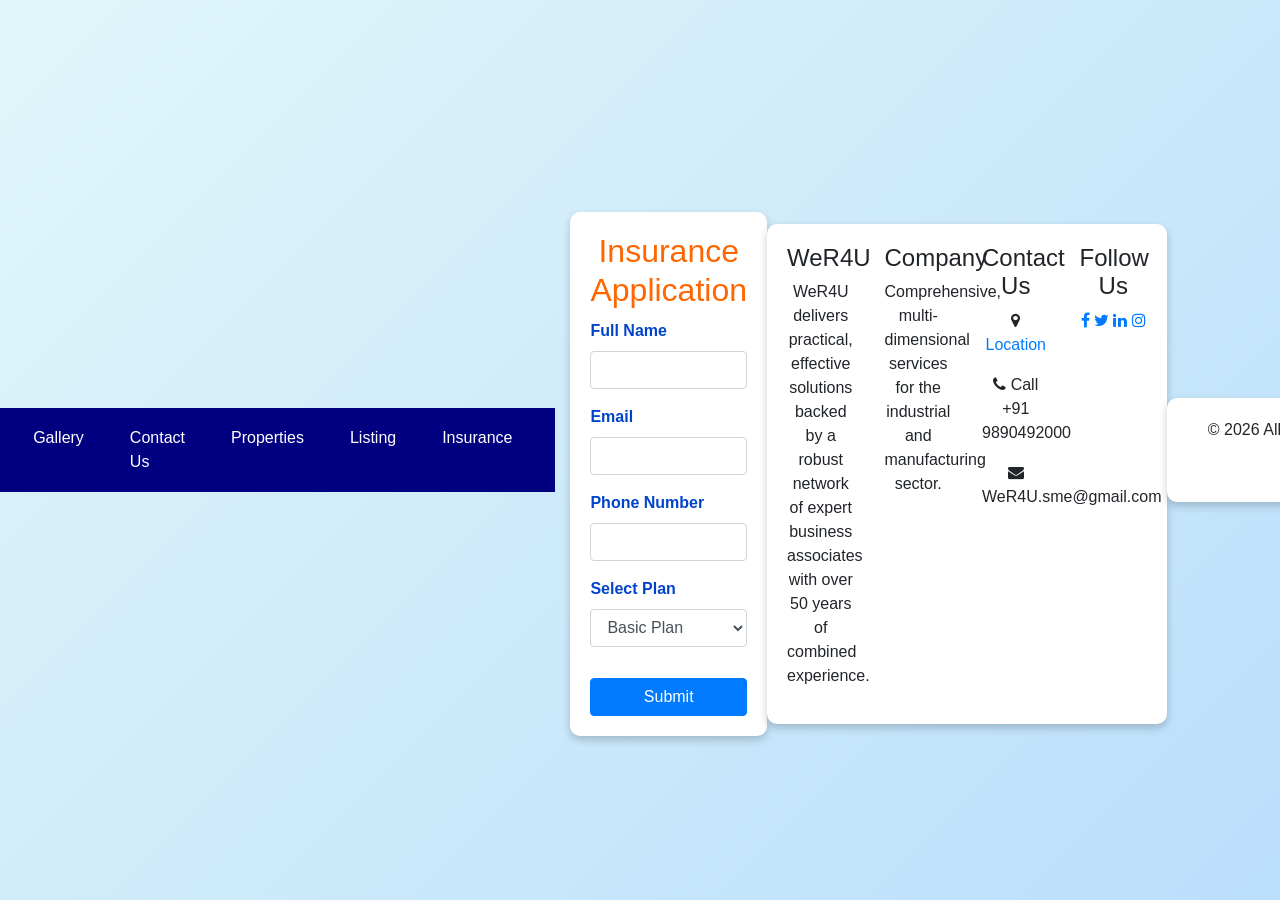
<file: insurance.html>
<!DOCTYPE html>
<html lang="en">
<head>
    <meta charset="UTF-8">
    <meta name="viewport" content="width=device-width, initial-scale=1.0">
    <title>WeR4U SME SOLUTIONS</title>
    <link rel="stylesheet" href="css/bootstrap.css">
    <link href="https://fonts.googleapis.com/css?family=Poppins:400,600,700&display=swap" rel="stylesheet">
    <link rel="stylesheet" href="css/font-awesome.min.css">
    
    <style>
        body {
            font-family: Arial, sans-serif;
            background: linear-gradient(135deg, #e0f7fa, #bbdefb);
            margin: 0;
            padding: 0;
            display: flex;
            justify-content: center;
            align-items: center;
            height: 100vh;
        }
        
        .container {
            width: 400px;
            background: white;
            padding: 20px;
            border-radius: 10px;
            box-shadow: 0 4px 8px rgba(0, 0, 0, 0.2);
            text-align: center;
        }

        h2 {
            color: #ff6600;
        }

        label {
            font-weight: bold;
            display: block;
            text-align: left;
            margin-top: 10px;
            color: #0044cc;
        }

        input, select {
            width: 100%;
            padding: 8px;
            margin-top: 5px;
            border: 1px solid #ccc;
            border-radius: 5px;
        }

        button {
            width: 100%;
            background-color: #ff6600;
            color: white;
            padding: 10px;
            margin-top: 15px;
            border: none;
            cursor: pointer;
            font-size: 16px;
            border-radius: 5px;
        }

        button:hover {
            background-color: #e65c00;
        }

        body {
        margin: 0;
        font-family: Arial, sans-serif;
    }
    .navbar {
        display: flex;
        justify-content: space-between;
        align-items: center;
        background-color: #000080;
        padding: 10px 20px;
    }
    .navbar .logo {
        color: white;
        font-size: 20px;
        font-weight: bold;
    }
    .navbar .nav-links {
        list-style: none;
        display: flex;
        padding: 0;
        margin: 0;
    }
    .navbar .nav-links li {
        margin: 0 15px;
    }
    .navbar .nav-links a {
        text-decoration: none;
        color: white;
        font-size: 16px;
        transition: 0.3s;
    }
    .navbar .nav-links a:hover {
        color: #f4a261;
    }
    </style>
</head>

<body>

    <!-- Header Section -->
    <header class="header_section innerpage_header">
        <div class="container-fluid">
            <nav class="navbar navbar-expand-lg custom_nav-container">
                <a class="navbar-brand" href="index.html">
                    <span>WeR4U</span>
                </a>
                <div class="collapse navbar-collapse">
                    <ul class="navbar-nav ml-auto nav-links">
                        <li class="nav-item"><a class="nav-link" href="index.html">Home</a></li>
                        <li class="nav-item"><a class="nav-link" href="about.html">About Us</a></li>
                        <li class="nav-item"><a class="nav-link" href="gallery.html">Gallery</a></li>
                        <li class="nav-item"><a class="nav-link" href="service.html">Contact Us</a></li>
                        <li class="nav-item"><a class="nav-link" href="properties.html">Properties</a></li>
                        <li class="nav-item"><a class="nav-link" href="listing.html">Listing</a></li>
                        <li class="nav-item"><a class="nav-link" href="insurance.html">Insurance</a></li>
                    </ul>
                </div>
            </nav>
        </div>
    </header>

    <!-- Insurance Form Section -->
    <div class="container mt-5">
        <h2>Insurance Application</h2>
        <form action="process.php" method="POST">
            <div class="form-group">
                <label for="name">Full Name</label>
                <input type="text" id="name" name="name" class="form-control" required>
            </div>
            <div class="form-group">
                <label for="email">Email</label>
                <input type="email" id="email" name="email" class="form-control" required>
            </div>
            <div class="form-group">
                <label for="phone">Phone Number</label>
                <input type="text" id="phone" name="phone" class="form-control" required>
            </div>
            <div class="form-group">
                <label for="plan">Select Plan</label>
                <select id="plan" name="plan" class="form-control" required>
                    <option value="basic">Basic Plan</option>
                    <option value="standard">Standard Plan</option>
                    <option value="premium">Premium Plan</option>
                </select>
            </div>
            <button type="submit" class="btn btn-primary">Submit</button>
        </form>
    </div>

    <!-- Info Section -->
    <section class="info_section mt-5">
        <div class="container">
            <div class="row">
                <div class="col-md-6 col-lg-3">
                    <h4>WeR4U</h4>
                    <p>WeR4U delivers practical, effective solutions backed by a robust network of expert business associates with over 50 years of combined experience.</p>
                </div>
                <div class="col-md-6 col-lg-3">
                    <h4>Company</h4>
                    <p>Comprehensive, multi-dimensional services for the industrial and manufacturing sector.</p>
                </div>
                <div class="col-md-6 col-lg-3">
                    <h4>Contact Us</h4>
                    <p><i class="fa fa-map-marker"></i> <a href="#">Location</a></p>
                    <p><i class="fa fa-phone"></i> Call +91 9890492000</p>
                    <p><i class="fa fa-envelope"></i> WeR4U.sme@gmail.com</p>
                </div>
                <div class="col-md-6 col-lg-3">
                    <h4>Follow Us</h4>
                    <div class="social_box">
                        <a href="#"><i class="fa fa-facebook"></i></a>
                        <a href="#"><i class="fa fa-twitter"></i></a>
                        <a href="#"><i class="fa fa-linkedin"></i></a>
                        <a href="#"><i class="fa fa-instagram"></i></a>
                    </div>
                </div>
            </div>
        </div>
    </section>

    <!-- Footer Section -->
    <footer class="footer_section text-center py-3">
        <div class="container">
            <p>&copy; <span id="displayYear"></span> All Rights Reserved By <a href="https://html.design/">WeR4U SME Solutions</a></p>
        </div>
    </footer>

    <!-- Scripts -->
    <script src="js/jquery-3.4.1.min.js"></script>
    <script src="js/bootstrap.js"></script>
    <script src="js/custom.js"></script>
    <script>
        document.getElementById("displayYear").textContent = new Date().getFullYear();
    </script>

</body>

</html>
</file>
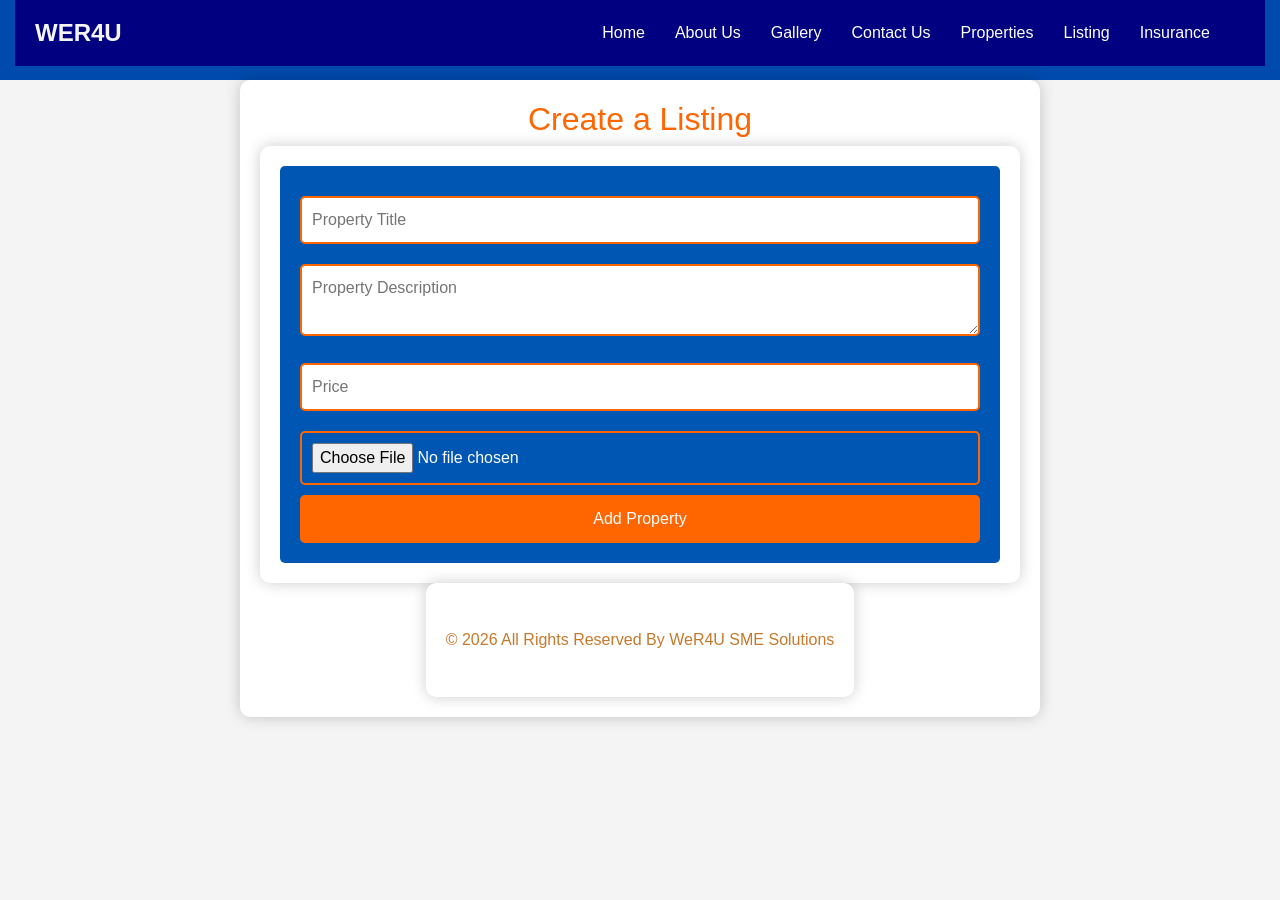
<file: listing.html>
<!DOCTYPE html>
<html lang="en">
<head>
    <meta charset="UTF-8">
    <meta name="viewport" content="width=device-width, initial-scale=1.0">
    <title>WeR4U SME SOLUTIONS</title>
    <link rel="stylesheet" href="css/bootstrap.css">
    <link rel="stylesheet" href="css/style.css">
    <script>
        document.addEventListener("DOMContentLoaded", function() {
            document.getElementById("propertyForm").addEventListener("submit", function(event) {
                event.preventDefault();
                let title = document.getElementById("title").value.trim();
                let description = document.getElementById("description").value.trim();
                let price = document.getElementById("price").value.trim();
                let image = document.getElementById("image").files[0];
                
                if (!title || !description || !price || !image) {
                    alert("Please fill out all fields and upload an image.");
                    return;
                }
                
                let reader = new FileReader();
                reader.onload = function(e) {
                    let propertyData = {
                        id: Date.now(),
                        title, 
                        description, 
                        price, 
                        imageSrc: e.target.result
                    };
                    let properties = JSON.parse(localStorage.getItem("properties")) || [];
                    properties.push(propertyData);
                    localStorage.setItem("properties", JSON.stringify(properties));
                    
                    alert("Property added successfully!");
                    document.getElementById("propertyForm").reset();
                };
                reader.readAsDataURL(image);
            });
        
            // Load properties on properties.html
            if (window.location.pathname.includes("properties.html")) {
                let properties = JSON.parse(localStorage.getItem("properties")) || [];
                let propertyList = document.getElementById("propertyList");
                
                function renderProperties() {
                    propertyList.innerHTML = "";
                    properties.forEach((prop, index) => {
                        let card = document.createElement("div");
                        card.classList.add("card");
                        card.innerHTML = `
                            <img src="${prop.imageSrc}" alt="Property Image" class="card-img">
                            <div class="card-title">${prop.title}</div>
                            <div class="card-desc">${prop.description}</div>
                            <div class="card-price">Price: ${prop.price}</div>
                            <button class="remove-btn" data-id="${prop.id}">Remove</button>
                        `;
                        propertyList.appendChild(card);
                    });
                }
                
                renderProperties();
                
                propertyList.addEventListener("click", function(event) {
                    if (event.target.classList.contains("remove-btn")) {
                        let propId = parseInt(event.target.getAttribute("data-id"));
                        properties = properties.filter(prop => prop.id !== propId);
                        localStorage.setItem("properties", JSON.stringify(properties));
                        renderProperties();
                    }
                });
            }
        });
        
    </script>

    
<style>
        
    
    body {
        font-family: Arial, sans-serif;
        background-color: #f4f4f4;
        margin: 0;
        padding: 0;
    }
    .header {
        background-color: #004aad;
        color: white;
        padding: 20px;
        text-align: center;
        font-size: 24px;
        font-weight: bold;
        display: flex;
        justify-content: center;
        align-items: center;
        gap: 20px;
    }
    .header img {
        height: 40px;
    }
    .container {
        display: flex;
        flex-wrap: wrap;
        justify-content: center;
        padding: 20px;
    }
    .card {
        background-color: white;
        width: 300px;
        margin: 20px;
        padding: 20px;
        border-radius: 10px;
        box-shadow: 0px 0px 10px rgba(0, 0, 0, 0.1);
        transition: transform 0.3s ease-in-out;
        position: relative;
    }
    .card:hover {
        transform: scale(1.05);
    }
    .card img {
        width: 250px;
        height: 250px;
        border-radius: 10px;
    }
    .card-title {
        font-size: 20px;
        font-weight: bold;
        color: #ff7f00;
        margin-top: 10px;
    }
    .card-desc {
        font-size: 14px;
        color: #555;
        margin-top: 10px;
    }
    .card-price {
        font-size: 18px;
        font-weight: bold;
        color: #004aad;
        margin-top: 10px;
    }
    .btn {
        display: block;
        text-align: center;
        padding: 10px;
        background-color: #ff7f00;
        color: white;
        text-decoration: none;
        border-radius: 5px;
        margin-top: 10px;
        transition: background 0.3s;
        cursor: pointer;
    }
    .btn:hover {
        background-color: #cc6600;
    }
    .details {
        display: none;
        margin-top: 10px;
        padding: 10px;
        background-color: #f9f9f9;
        border-radius: 5px;
        box-shadow: 0px 0px 5px rgba(0, 0, 0, 0.1);
    }






body {
    margin: 0;
    font-family: Arial, sans-serif;
}
.navbar {
    display: flex;
    justify-content: space-between;
    align-items: center;
    background-color: #000080;
    padding: 10px 20px;
}
.navbar .logo {
    color: white;
    font-size: 20px;
    font-weight: bold;
}
.navbar .nav-links {
    list-style: none;
    display: flex;
    padding: 0;
    margin: 0;
}
.navbar .nav-links li {
    margin: 0 15px;
}
.navbar .nav-links a {
    text-decoration: none;
    color: white;
    font-size: 16px;
    transition: 0.3s;
}
.navbar .nav-links a:hover {
    color: #f4a261;
}

    body {
        font-family: Arial, sans-serif;
        background-color: #f4f4f4;
        margin: 0;
        padding: 0;
    }
    .header {
        background-color: #004aad;
        color: white;
        padding: 20px;
        text-align: center;
        font-size: 24px;
        font-weight: bold;
        display: flex;
        justify-content: center;
        align-items: center;
        gap: 20px;
    }
    .header img { height: 40px; }
    
    .container {
        max-width: 800px;
        margin: auto;
        background: white;
        padding: 20px;
        border-radius: 10px;
        box-shadow: 0 0 15px rgba(0, 0, 0, 0.2);
    }
    h2 { text-align: center; color: #ff6600; }
    
    form {
        background: #0056b3;
        padding: 20px;
        border-radius: 5px;
        color: white;
    }
    input, textarea {
        width: 100%;
        padding: 10px;
        margin: 10px 0;
        border: 2px solid #ff6600;
        border-radius: 5px;
    }
    button {
        width: 100%;
        padding: 12px;
        background: #ff6600;
        color: white;
        border: none;
        cursor: pointer;
        border-radius: 5px;
        transition: background 0.3s, transform 0.2s;
        font-size: 16px;
    }
    button:hover { background: #cc5200; transform: scale(1.05); }
    .property-list {
display: block; /* Ensure it takes up the full width */
width: 100%;
padding: 20px;
box-sizing: border-box;
}

.property-item {
background: #e6f2ff;
padding: 15px;
margin: 10px 0;
border-radius: 5px;
border-left: 5px solid #ff6600;
box-shadow: 0 0 10px rgba(0, 0, 0, 0.1);
position: relative;
height: 150px; /* Adjust the height as needed */
width: 100%; /* Ensures the item takes up the full width */
}

.property-item h3 { 
color: #ff6600; 
}

.remove-btn {
background: #cc0000;
color: white;
padding: 5px 10px;
border: none;
cursor: pointer;
border-radius: 5px;
position:relative;
bottom: 5px;
right: 5px;
}

.remove-btn:hover { 
background: #990000; 
}

</style>
</head>
<body>
    <header class="header_section">
        <div class="container-fluid">
          <nav class="navbar navbar-expand-lg custom_nav-container">
            <a class="navbar-brand" href="index.html">
              <span style="color: #f4f4f4; text-decoration: solid; font-size: larger;">
                WeR4U
              </span>
            </a>
            <div class="" id="">
              <nav class="navbar">
                
                <ul class="nav-links">
                    <li><a href="index.html">Home</a></li>
                    <li><a href="about.html">About Us</a></li>
                    <li><a href="gallery.html">Gallery</a></li>
                    <li><a href="service.html">Contact Us</a></li>
                    <li><a href="properties.html">Properties</a></li>
                    <li><a href="listing.html">Listing</a></li>
                    <li><a href="insurance.html">Insurance</a></li>
                </ul>
            </nav>
    
            </div>
          </nav>
        </div>
      </header>
    <header class="header">
        <img src="images/web1.png" alt="Logo 1">
        Create a Listing
        <img src="images/web2.png" alt="Logo 2">
    </header>
    
    <div class="container">
        <h2>Create a Listing</h2>
    <div class="container">
        <form id="propertyForm">
            <input type="text" id="title" placeholder="Property Title" required>
            <textarea id="description" placeholder="Property Description" required></textarea>
            <input type="text" id="price" placeholder="Price" required>
            <input type="file" id="image" accept="image/*" required>
            <button type="submit">Add Property</button>
        </form>
    </div>
    <footer class="footer_section">
        <div class="container">
            
            <p>&copy; <span id="displayYear"></span> All Rights Reserved By <a href="https://html.design/">WeR4U SME Solutions</a></p>
        </div>
    </footer>
    
    <!-- Scripts -->
    <script src="js/jquery-3.4.1.min.js"></script>
    <script src="js/bootstrap.js"></script>
    <script src="js/custom.js"></script>
</body>
</html>
</file>
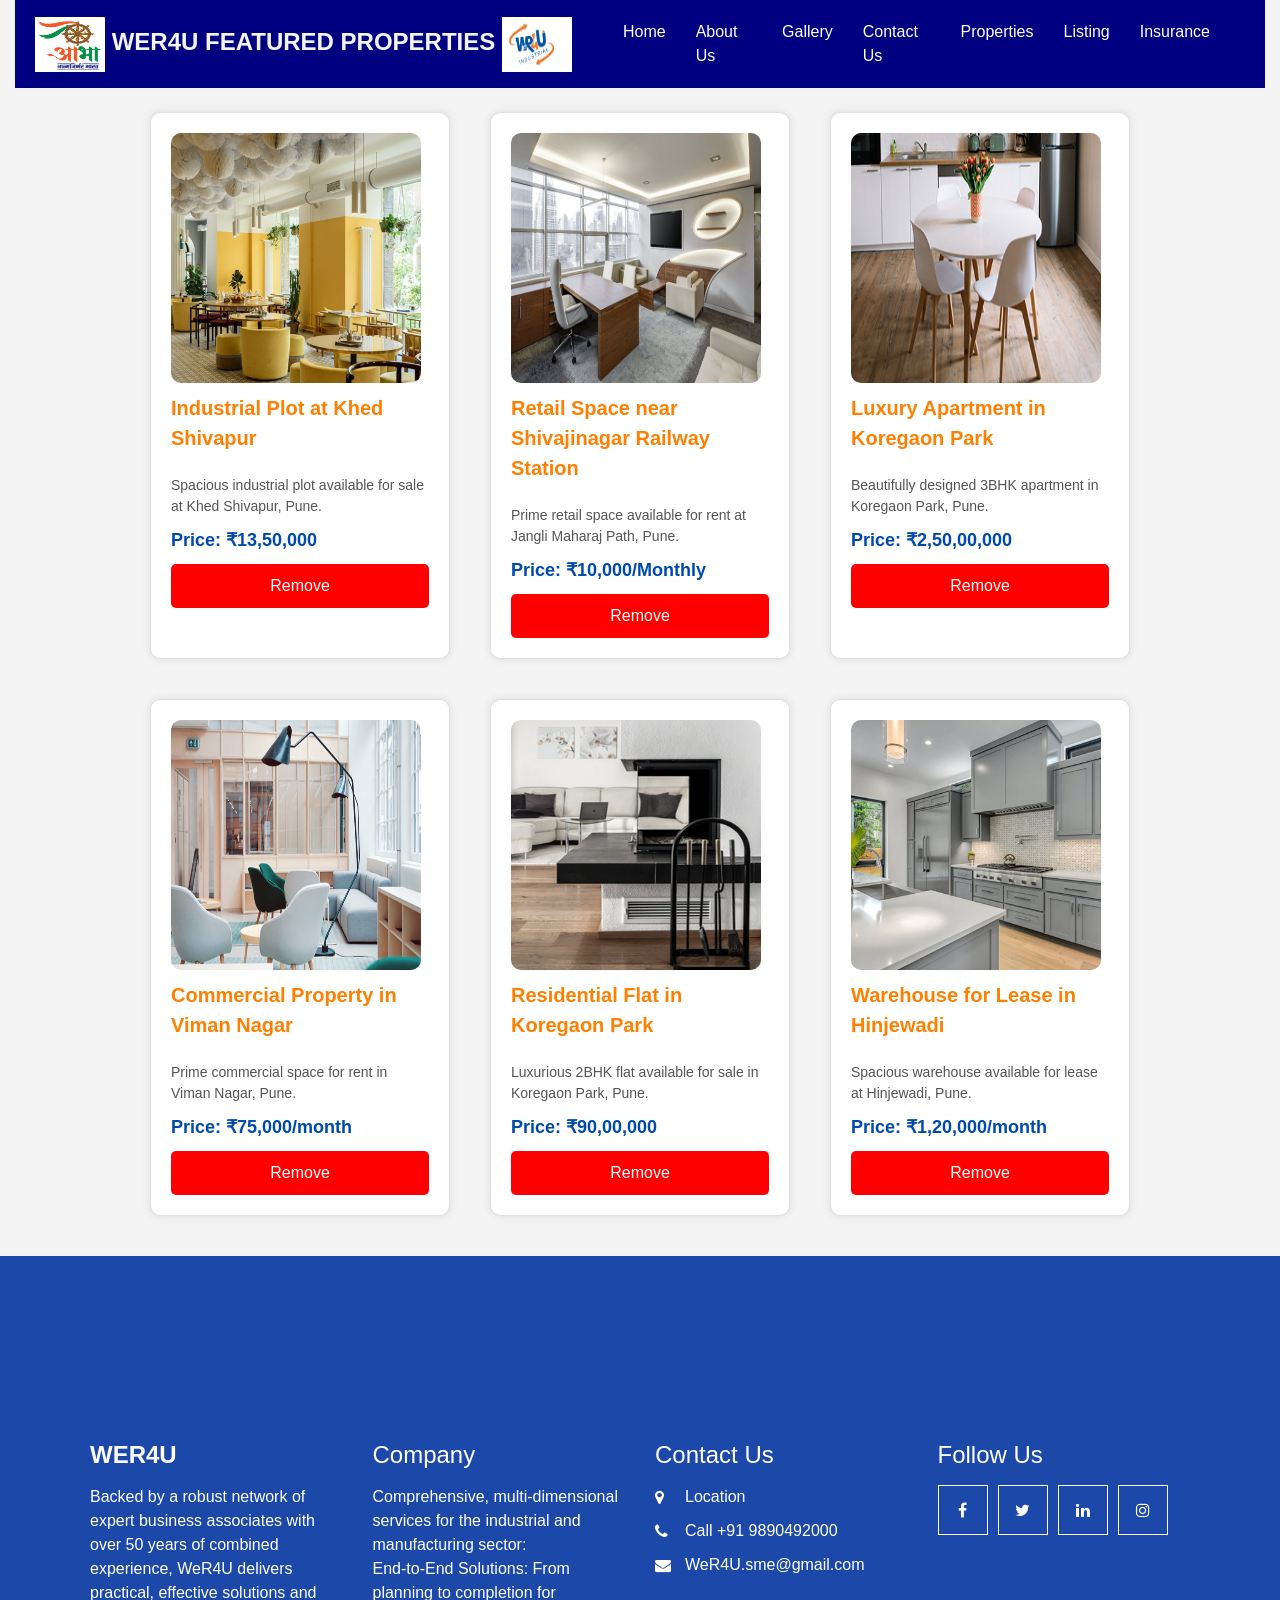
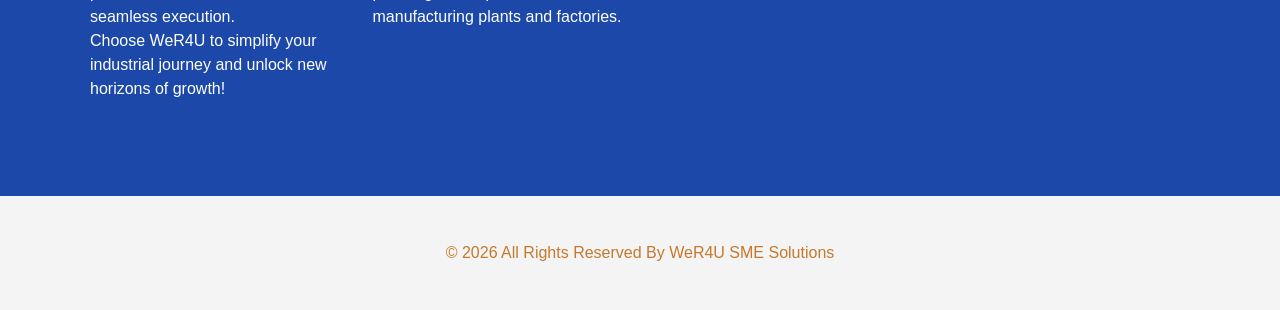
<file: properties.html>
<!DOCTYPE html>
<html lang="en">
<head>
    <meta charset="UTF-8">
    <meta name="viewport" content="width=device-width, initial-scale=1.0">
    <title>WeR4U SME SOLUTIONS</title>
    <link rel="stylesheet" type="text/css" href="css/bootstrap.css" />

  <!-- fonts style -->
  <link href="https://fonts.googleapis.com/css?family=Poppins:400,600,700&display=swap" rel="stylesheet" />

  <!-- lightbox Gallery-->
  <link rel="stylesheet" href="css/ekko-lightbox.css" />

  <!-- font awesome style -->
  <link href="css/font-awesome.min.css" rel="stylesheet" />
  
    <link rel="stylesheet" href="css/bootstrap.css">
    <link rel="stylesheet" href="css/style.css">

    <style>
      body {
          font-family: Arial, sans-serif;
          background-color: #f4f4f4;
          margin: 0;
          padding: 0;
      }
      .header {
          background-color: #004aad;
          color: white;
          padding: 20px;
          text-align: center;
          font-size: 24px;
          font-weight: bold;
          display: flex;
          justify-content: center;
          align-items: center;
          gap: 20px;
      }
      .header img {
          height: 40px;
      }
      .container {
          display: flex;
          flex-wrap: wrap;
          justify-content: center;
          padding: 20px;
      }
      .card {
          background-color: white;
          width: 300px;
          margin: 20px;
          padding: 20px;
          border-radius: 10px;
          box-shadow: 0px 0px 10px rgba(0, 0, 0, 0.1);
          transition: transform 0.3s ease-in-out;
          position: relative;
      }
      .card:hover {
          transform: scale(1.05);
      }
      .card img {
          width: 250px;
          height: 250px;
          border-radius: 10px;
      }
      .card-title {
          font-size: 20px;
          font-weight: bold;
          color: #ff7f00;
          margin-top: 10px;
      }
      .card-desc {
          font-size: 14px;
          color: #555;
          margin-top: 10px;
      }
      .card-price {
          font-size: 18px;
          font-weight: bold;
          color: #004aad;
          margin-top: 10px;
      }
      .btn {
          display: block;
          text-align: center;
          padding: 10px;
          background-color: #ff7f00;
          color: white;
          text-decoration: none;
          border-radius: 5px;
          margin-top: 10px;
          transition: background 0.3s;
          cursor: pointer;
      }
      .btn:hover {
          background-color: #cc6600;
      }
      .details {
          display: none;
          margin-top: 10px;
          padding: 10px;
          background-color: #f9f9f9;
          border-radius: 5px;
          box-shadow: 0px 0px 5px rgba(0, 0, 0, 0.1);
      }





  
  body {
      margin: 0;
      font-family: Arial, sans-serif;
  }
  .navbar {
      display: flex;
      justify-content: space-between;
      align-items: center;
      background-color: #000080;
      padding: 10px 20px;
  }
  .navbar .logo {
      color: white;
      font-size: 20px;
      font-weight: bold;
  }
  .navbar .nav-links {
      list-style: none;
      display: flex;
      padding: 0;
      margin: 0;
  }
  .navbar .nav-links li {
      margin: 0 15px;
  }
  .navbar .nav-links a {
      text-decoration: none;
      color: white;
      font-size: 16px;
      transition: 0.3s;
  }
  .navbar .nav-links a:hover {
      color: #f4a261;
  }

  .remove-btn {
          background-color: red;
          color: white;
          padding: 10px;
          border: none;
          cursor: pointer;
          text-align: center;
      }

  </style>

<script>
document.addEventListener("DOMContentLoaded", function () {
  let properties = JSON.parse(localStorage.getItem("properties")) || [];
  let propertyList = document.getElementById("propertyList");

  // Predefined properties (Static)
  let predefinedProperties = [
      {
          imageSrc: "images/s2.jpg",
          title: "Industrial Plot at Khed Shivapur",
          description: "Spacious industrial plot available for sale at Khed Shivapur, Pune.",
          price: "₹13,50,000"
      },
      {
          imageSrc: "images/slider-bg.jpg",
          title: "Retail Space near Shivajinagar Railway Station",
          description: "Prime retail space available for rent at Jangli Maharaj Path, Pune.",
          price: "₹10,000/Monthly"
      },
      {
          imageSrc: "images/b3.jpg",
          title: "Luxury Apartment in Koregaon Park",
          description: "Beautifully designed 3BHK apartment in Koregaon Park, Pune.",
          price: "₹2,50,00,000"
      },
      {
          imageSrc: "images/g6.jpg",
          title: "Commercial Property in Viman Nagar",
          description: "Prime commercial space for rent in Viman Nagar, Pune.",
          price: "₹75,000/month"
      },
      {
          imageSrc: "images/g3.jpg",
          title: "Residential Flat in Koregaon Park",
          description: "Luxurious 2BHK flat available for sale in Koregaon Park, Pune.",
          price: "₹90,00,000"
      },
      {
          imageSrc: "images/s1.jpg",
          title: "Warehouse for Lease in Hinjewadi",
          description: "Spacious warehouse available for lease at Hinjewadi, Pune.",
          price: "₹1,20,000/month"
      }
  ];

  // Ensure properties are not duplicated when loading
  let allProperties = [...predefinedProperties, ...properties];

  function removeProperty(index) {
      allProperties.splice(index, 1);
      let storedProperties = allProperties.slice(predefinedProperties.length);
      localStorage.setItem("properties", JSON.stringify(storedProperties));
      renderProperties();
  }

  function renderProperties() {
      propertyList.innerHTML = "";

      allProperties.forEach((prop, index) => {
          let card = document.createElement("div");
          card.classList.add("card");
          card.innerHTML = `
              <img src="${prop.imageSrc}" alt="Property Image" class="card-img">
              <div class="card-title">${prop.title}</div>
              <div class="card-desc">${prop.description}</div>
              <div class="card-price">Price: ${prop.price}</div>
              <button class="btn remove-btn" data-index="${index}">Remove</button>
          `;
          propertyList.appendChild(card);
      });

      document.querySelectorAll(".remove-btn").forEach(button => {
          button.addEventListener("click", function () {
              let index = this.getAttribute("data-index");
              removeProperty(index);
          });
      });
  }

  renderProperties();
});
</script>
  </head>
<body>

  <header class="header_section">
    <div class="container-fluid">
      <nav class="navbar navbar-expand-lg custom_nav-container">
        <a class="navbar-brand" href="index.html">
          <span style="color: #f4f4f4; text-decoration: solid; font-size: larger;">
            



            <img src="images/web1.png" alt="Logo 1" height="55px" width="70px">
           WER4U Featured Properties
            <img src="images/web2.png" alt="Logo 2" height="55px" width="70px">



          </span>
        </a>
        <div class="" id="">
          <nav class="navbar">
            
            <ul class="nav-links">
                <li><a href="index.html">Home</a></li>
                <li><a href="about.html">About Us</a></li>
                <li><a href="gallery.html">Gallery</a></li>
                <li><a href="service.html">Contact Us</a></li>
                <li><a href="properties.html">Properties</a></li>
                <li><a href="listing.html">Listing</a></li>
                <li><a href="insurance.html">Insurance</a></li>
            </ul>
        </nav>

        </div>
      </nav>
    </div>
  </header>
 
<br><br><br>

      <!-- <div class="container">
        <div class="card">
            <img src="images/s2.jpg" alt="Property Image">
            <div class="card-title">Industrial Plot at Khed Shivapur</div>
            <div class="card-desc">Spacious industrial plot available for sale at Khed Shivapur, Pune.</div>
            <div class="card-price">₹13,50,000</div>
            <div class="btn remove-btn" onclick="removeProperty(0, this)">Remove</div>
        </div>
        <div class="card">
            <img src="images/slider-bg.jpg" alt="Property Image">
            <div class="card-title">Retail Space near Shivajinagar Railway Station</div>
            <div class="card-desc">Prime retail space available for rent at Jangli Maharaj Path, Pune.</div>
            <div class="card-price">₹10,000/Monthly</div>
            <div class="btn remove-btn" onclick="removeProperty(1, this)">Remove</div>
        </div>
        <div class="card">
            <img src="images/b3.jpg" alt="Property Image">
            <div class="card-title">Luxury Apartment in Koregaon Park</div>
            <div class="card-desc">Beautifully designed 3BHK apartment in Koregaon Park, Pune.</div>
            <div class="card-price">₹2,50,00,000</div>
            <div class="btn remove-btn" onclick="removeProperty(2, this)">Remove</div>
        </div>
        <div class="card">
            <img src="images/g6.jpg" alt="Property Image">
            <div class="card-title">Commercial Property in Viman Nagar</div>
            <div class="card-desc">Prime commercial space for rent in Viman Nagar, Pune.</div>
            <div class="card-price">₹75,000/month</div>
            <div class="btn remove-btn" onclick="removeProperty(3, this)">Remove</div>
        </div>
        <div class="card">
            <img src="images/g3.jpg" alt="Property Image">
            <div class="card-title">Residential Flat in Koregaon Park</div>
            <div class="card-desc">Luxurious 2BHK flat available for sale in Koregaon Park, Pune.</div>
            <div class="card-price">₹90,00,000</div>
            <div class="btn remove-btn" onclick="removeProperty(4, this)">Remove</div>
        </div>
        <div class="card">
            <img src="images/s1.jpg" alt="Property Image">
            <div class="card-title">Warehouse for Lease in Hinjewadi</div>
            <div class="card-desc">Spacious warehouse available for lease at Hinjewadi, Pune.</div>
            <div class="card-price">₹1,20,000/month</div>
            <div class="btn remove-btn" onclick="removeProperty(index)">Remove</div>
        </div>
      </div>
       -->
      <div class="container" id="propertyList">
        <!-- Property listings will be dynamically added here -->
    </div>
    

    <section class="info_section ">
      <div class="container">
        <div class="row info_main_row">
          <div class="col-md-6 col-lg-3">
            <div class="info_insta">
              <h4>
                <a href="index.html" class="navbar-brand m-0 p-0">
                  <span>
                    WeR4U
                  </span>
                </a>
              </h4>
              <p class="mb-0">
                Backed by a robust network of expert business associates with over 50 years of combined experience, WeR4U delivers practical, effective solutions and seamless execution.
    
    <br>Choose WeR4U to simplify your industrial journey and unlock new horizons of growth!</p>
            </div>
          </div>
          <div class="col-md-6 col-lg-3">
            <div class="info_detail">
              <h4>
                Company
              </h4>
              <p class="mb-0">
                Comprehensive, multi-dimensional services for the industrial and manufacturing sector:
    <br>
                End-to-End Solutions: From planning to completion for manufacturing plants and factories.
                
                
                </div>
          </div>
          <div class="col-md-6 col-lg-3">
            <h4>
              Contact Us
            </h4>
            <div class="info_contact">
              <a href="https://www.google.co.in/maps/@18.579456,73.793536,11z?entry=ttu&g_ep=EgoyMDI1MDIwNS4xIKXMDSoASAFQAw%3D%3D">
                <i class="fa fa-map-marker" aria-hidden="true"></i>
                <span>
                  Location
                </span>
              </a>
              <a href="">
                <i class="fa fa-phone" aria-hidden="true"></i>
                <span>
                  Call +91 9890492000
                </span>
              </a>
              <a href="">
                <i class="fa fa-envelope"></i>
                <span>
                  WeR4U.sme@gmail.com
                </span>
              </a>
            </div>
          </div>
          <div class="col-md-6 col-lg-3">
            <h4>
              Follow Us
            </h4>
            <div class="social_box">
              <a href="https://www.facebook.com/p/WeR4U-100070868568101/">
                <i class="fa fa-facebook" aria-hidden="true"></i>
              </a>
              <a href="https://www.facebook.com/p/WeR4U-100070868568101/">
                <i class="fa fa-twitter" aria-hidden="true"></i>
              </a>
              <a href="https://www.linkedin.com/posts/rahul-amrutkar-85216214_wer4u-abhamsme-manufacturingplant-activity-7265773399048658945-1ZXI/">
                <i class="fa fa-linkedin" aria-hidden="true"></i>
              </a>
              <a href="https://www.instagram.com/wer4u_sme_solutions/">
                <i class="fa fa-instagram" aria-hidden="true"></i>
              </a>
            </div>
          </div>
        </div>
      </div>
    </section>
    
    <!-- end info_section -->
    
    
    <!-- footer section -->
    <footer class="footer_section">
      <div class="container">
        <p>
          &copy; <span id="displayYear"></span> All Rights Reserved By
          <a href="https://html.design/">WeR4U SME Solutions</a>
        </p>
      </div>
    </footer>
    <!-- footer section -->
    
    
    <!-- jQery -->
    <script src="js/jquery-3.4.1.min.js"></script>
    <!-- bootstrap js -->
    <script src="js/bootstrap.js"></script>
    <!-- custom js -->
    <script src="js/custom.js"></script>
    
  </body>
  </html>
</file>
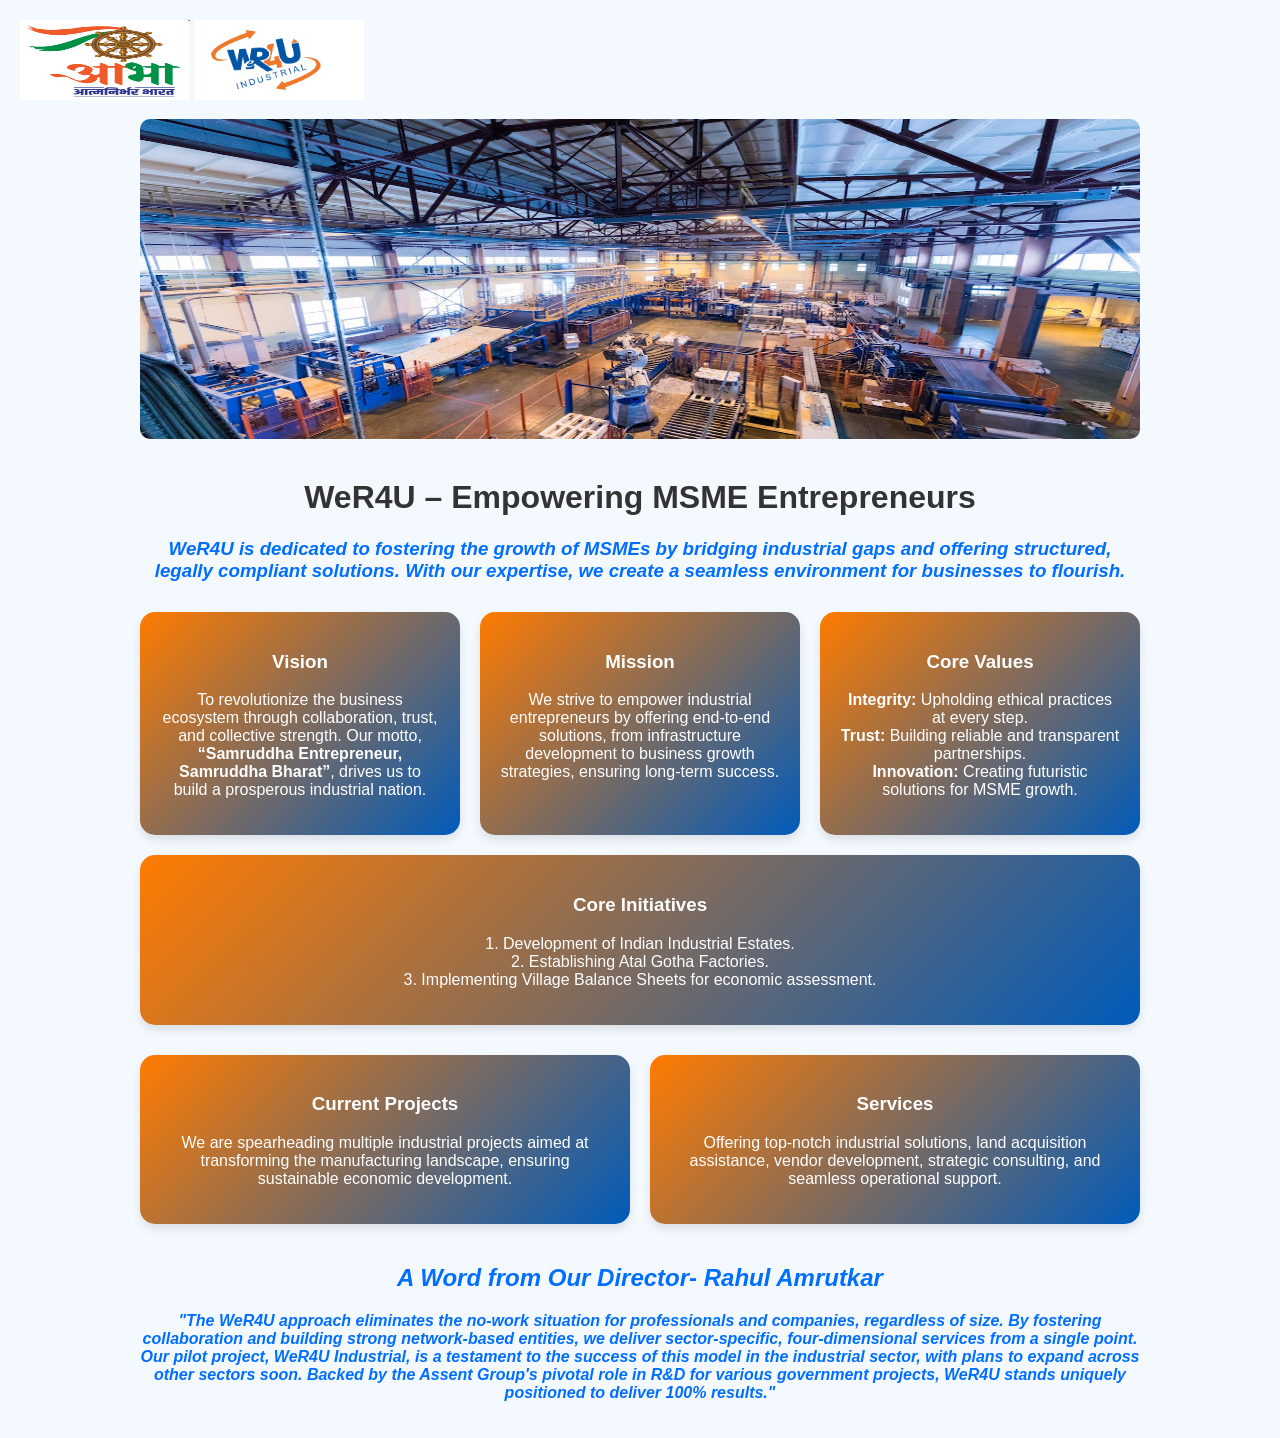
<file: readmore.html>
<!DOCTYPE html>
<html lang="en">
<head>
    <meta charset="UTF-8">
    <meta name="viewport" content="width=device-width, initial-scale=1.0">
    <title>WeR4U SME SOLUTIONS </title>
    <style>
        body {
            font-family: 'Poppins', sans-serif;
            margin: 0;
            padding: 20px;
            background-color: #f4f9ff;
            color: #333;
        }
        .logo-links a img {
            transition: transform 0.3s ease-in-out;
        }
        .logo-links a:hover img {
            transform: scale(1.1);
        }
        .content-container {
            text-align: center;
            max-width: 1000px;
            margin: auto;
        }
        .hero-section img {
            width: 100%;
            height: 320px;
            border-radius: 10px;
            margin: 15px 0;
            transition: opacity 0.3s;
        }
        .hero-section img:hover {
            opacity: 0.8;
        }
        .card-container {
            display: flex;
            flex-wrap: wrap;
            justify-content: center;
            gap: 20px;
            margin-top: 30px;
        }
        .card {
            background: linear-gradient(135deg, #ff7b00, #005bbb);
            color: white;
            padding: 20px;
            border-radius: 15px;
            box-shadow: 0px 5px 10px rgba(0, 0, 0, 0.1);
            flex: 1 1 280px;
            transition: transform 0.3s;
        }
        .card:hover {
            transform: translateY(-8px);
        }
        .director-section {
            margin-top: 40px;
            font-style: italic;
            font-weight: bold;
            color: #006eff;
        }
    </style>
</head>
<body>
    <div class="logo-links">
        <a href="images/web1.png"><img src="images/web1.png" alt="Logo 1" width="170" height="80"></a>
        <a href="images/web2.png"><img src="images/web2.png" alt="Logo 2" width="170" height="80"></a>
    </div>
    
    <div class="content-container">
        <div class="hero-section">
            <img src="images/bgnew.avif" alt="Main Banner">
        </div>
        
        <p><h1 style="border: #006eff;">WeR4U – Empowering MSME Entrepreneurs</h1>
       <h3><i style="color: #006eff;">  WeR4U is dedicated to fostering the growth of MSMEs by bridging industrial gaps and offering structured, legally compliant solutions. With our expertise, we create a seamless environment for businesses to flourish.</i></h3>  </p>
        
        <div class="card-container">
            <div class="card">
                <h3>Vision</h3>
                <p>To revolutionize the business ecosystem through collaboration, trust, and collective strength. Our motto, <strong>“Samruddha Entrepreneur, Samruddha Bharat”</strong>, drives us to build a prosperous industrial nation.</p>
            </div>
            <div class="card">
                <h3>Mission</h3>
                <p>We strive to empower industrial entrepreneurs by offering end-to-end solutions, from infrastructure development to business growth strategies, ensuring long-term success.</p>
            </div>
            <div class="card">
                <h3>Core Values</h3>
                <p><strong>Integrity:</strong> Upholding ethical practices at every step.<br>
                   <strong>Trust:</strong> Building reliable and transparent partnerships.<br>
                   <strong>Innovation:</strong> Creating futuristic solutions for MSME growth.</p>
            </div>
            <div class="card">
                <h3>Core Initiatives</h3>
                <p>1. Development of Indian Industrial Estates.<br>2. Establishing Atal Gotha Factories.<br>3. Implementing Village Balance Sheets for economic assessment.</p>
            </div>
        </div>
        
        <div class="card-container">
            <div class="card">
                <h3>Current Projects</h3>
                <p>We are spearheading multiple industrial projects aimed at transforming the manufacturing landscape, ensuring sustainable economic development.</p>
            </div>
            <div class="card">
                <h3>Services</h3>
                <p>Offering top-notch industrial solutions, land acquisition assistance, vendor development, strategic consulting, and seamless operational support.</p>
            </div>
        </div>
        
        <div class="director-section">
            <h2>A Word from Our Director- Rahul Amrutkar</h2>
            <p>"The WeR4U approach eliminates the no-work situation for professionals and companies, regardless of size. By fostering collaboration and building strong network-based entities, we deliver sector-specific, four-dimensional services from a single point. Our pilot project, WeR4U Industrial, is a testament to the success of this model in the industrial sector, with plans to expand across other sectors soon. Backed by the Assent Group's pivotal role in R&D for various government projects, WeR4U stands uniquely positioned to deliver 100% results."
    </p>
        </div>
    </div>
</body>
</html>
</file>
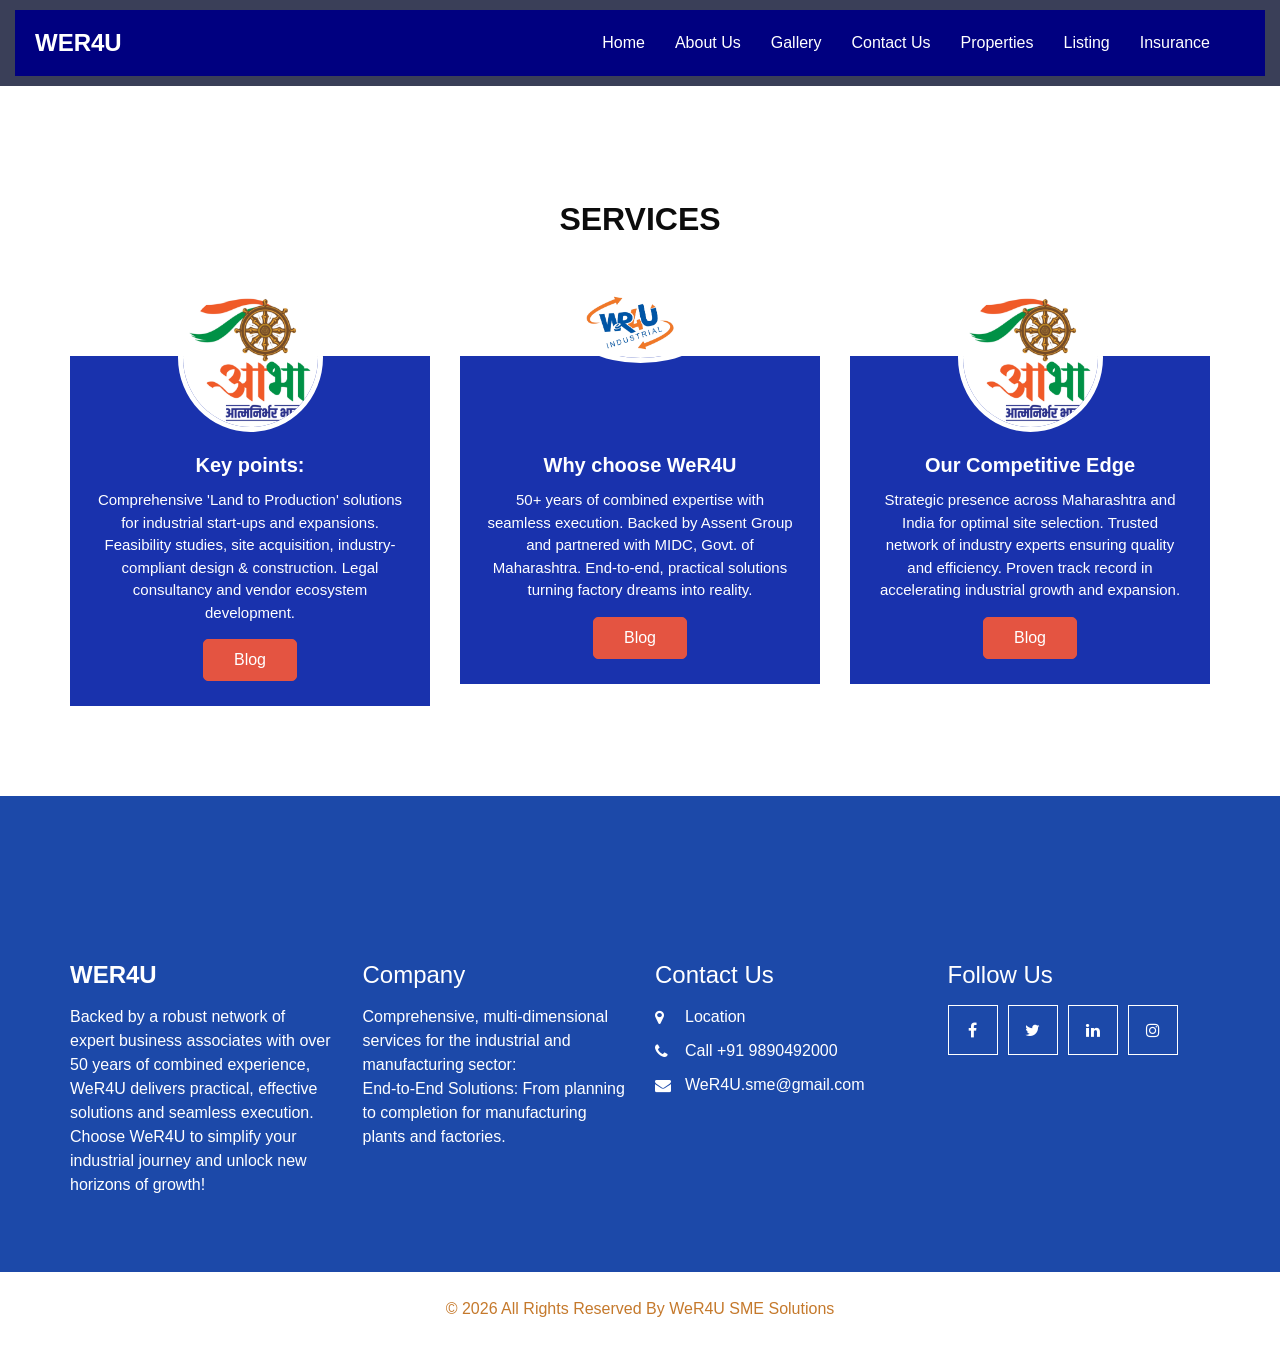
<file: service.html>
<!DOCTYPE html>
<html>

<head>
  <!-- Basic -->
  <meta charset="utf-8" />
  <meta http-equiv="X-UA-Compatible" content="IE=edge" />
  <!-- Mobile Metas -->
  <meta name="viewport" content="width=device-width, initial-scale=1, shrink-to-fit=no" />
  <!-- Site Metas -->
  <meta name="keywords" content="" />
  <meta name="description" content="" />
  <meta name="author" content="" />
  <link rel="icon" href="images/web1.png" type="image/gif" />

  <title>WeR4U SME SOLUTIONS</title>

  <!-- bootstrap core css -->
  <link rel="stylesheet" type="text/css" href="css/bootstrap.css" />

  <!-- fonts style -->
  <link href="https://fonts.googleapis.com/css?family=Poppins:400,600,700&display=swap" rel="stylesheet" />

  <!-- font awesome style -->
  <link href="css/font-awesome.min.css" rel="stylesheet" />
  <!-- Custom styles for this template -->
  <link href="css/style.css" rel="stylesheet" />
  <!-- responsive style -->
  <link href="css/responsive.css" rel="stylesheet" />
  <style>
    body {
        margin: 0;
        font-family: Arial, sans-serif;
    }
    .navbar {
        display: flex;
        justify-content: space-between;
        align-items: center;
        background-color: #000080;
        padding: 10px 20px;
    }
    .navbar .logo {
        color: white;
        font-size: 20px;
        font-weight: bold;
    }
    .navbar .nav-links {
        list-style: none;
        display: flex;
        padding: 0;
        margin: 0;
    }
    .navbar .nav-links li {
        margin: 0 15px;
    }
    .navbar .nav-links a {
        text-decoration: none;
        color: white;
        font-size: 16px;
        transition: 0.3s;
    }
    .navbar .nav-links a:hover {
        color: #f4a261;
    }
</style>
</head>

<body>

  <!-- header section strats -->
  <header class="header_section innerpage_header">
    <div class="container-fluid">
      <nav class="navbar navbar-expand-lg custom_nav-container">
        <a class="navbar-brand" href="index.html">
          <span>
            WeR4U
          </span>
        </a>
        <div class="" id="">


          <nav class="navbar">
            
            <ul class="nav-links">
                <li><a href="index.html">Home</a></li>
                <li><a href="about.html">About Us</a></li>
                <li><a href="gallery.html">Gallery</a></li>
                <li><a href="service.html">Contact Us</a></li>
                <li><a href="properties.html">Properties</a></li>
                <li><a href="listing.html">Listing</a></li>
                <li><a href="insurance.html">Insurance</a></li>
            </ul>
        </nav>

        </div>
      </nav>

      </nav>
    </div>
  </header>
  <!-- end header section -->
<BR>
<!-- service section -->

<section class="service_section layout_padding">
  <div class="container">
    <div class="heading_container heading_center">
      <h2>
        Services
      </h2>
    </div>
    <div class="row">
      <div class="col-md-6 col-lg-4 mx-auto">
        <div class="box">
          <div class="img-box">
            <img src="images/web1.png" alt="">
          </div>
          <div class="detail-box">
            <h5>
              Key points:
            </h5>
            <p>
              Comprehensive 'Land to Production' solutions for industrial start-ups and expansions.
              Feasibility studies, site acquisition, industry-compliant design & construction.
              Legal consultancy and vendor ecosystem development.</p>
            <a href="readmore.html">
              Blog
            </a>
          </div>
        </div>
      </div>
      <div class="col-md-6 col-lg-4 mx-auto">
        <div class="box">
          <div class="img-box">
            <img src="images/web2.png" alt="">
          </div>
          <div class="detail-box">
            <h5>
              Why choose WeR4U
            </h5>
            <p>
              50+ years of combined expertise with seamless execution.
Backed by Assent Group and partnered with MIDC, Govt. of Maharashtra.
End-to-end, practical solutions turning factory dreams into reality.






            </p>
            <a href="readmore.html">
              Blog
            </a>
          </div>
        </div>
      </div>
      <div class="col-md-6 col-lg-4 mx-auto">
        <div class="box">
          <div class="img-box">
            <img src="images/web1.png" alt="">
          </div>
          <div class="detail-box">
            <h5>
              Our Competitive Edge
            </h5>
            <p>
              Strategic presence across Maharashtra and India for optimal site selection.
Trusted network of industry experts ensuring quality and efficiency.
Proven track record in accelerating industrial growth and expansion.






            </p>
            <a href="readmore.html">
              Blog
            </a>
          </div>
        </div>
      </div>
    </div>
  </div>

</section>

<!-- end service section -->

 <!-- info section -->
 <section class="info_section ">
  <div class="container">
    <div class="row info_main_row">
      <div class="col-md-6 col-lg-3">
        <div class="info_insta">
          <h4>
            <a href="index.html" class="navbar-brand m-0 p-0">
              <span>
                WeR4U
              </span>
            </a>
          </h4>
          <p class="mb-0">
            Backed by a robust network of expert business associates with over 50 years of combined experience, WeR4U delivers practical, effective solutions and seamless execution.

<br>Choose WeR4U to simplify your industrial journey and unlock new horizons of growth!</p>
        </div>
      </div>
      <div class="col-md-6 col-lg-3">
        <div class="info_detail">
          <h4>
            Company
          </h4>
          <p class="mb-0">
            Comprehensive, multi-dimensional services for the industrial and manufacturing sector:
<br>
            End-to-End Solutions: From planning to completion for manufacturing plants and factories.
            
            
            </div>
      </div>
      <div class="col-md-6 col-lg-3">
        <h4>
          Contact Us
        </h4>
        <div class="info_contact">
          <a href="https://www.google.co.in/maps/@18.579456,73.793536,11z?entry=ttu&g_ep=EgoyMDI1MDIwNS4xIKXMDSoASAFQAw%3D%3D">
            <i class="fa fa-map-marker" aria-hidden="true"></i>
            <span>
              Location
            </span>
          </a>
          <a href="">
            <i class="fa fa-phone" aria-hidden="true"></i>
            <span>
              Call +91 9890492000
            </span>
          </a>
          <a href="">
            <i class="fa fa-envelope"></i>
            <span>
              WeR4U.sme@gmail.com
            </span>
          </a>
        </div>
      </div>
      <div class="col-md-6 col-lg-3">
        <h4>
          Follow Us
        </h4>
        <div class="social_box">
          <a href="https://www.facebook.com/p/WeR4U-100070868568101/">
            <i class="fa fa-facebook" aria-hidden="true"></i>
          </a>
          <a href="https://www.facebook.com/p/WeR4U-100070868568101/">
            <i class="fa fa-twitter" aria-hidden="true"></i>
          </a>
          <a href="https://www.linkedin.com/posts/rahul-amrutkar-85216214_wer4u-abhamsme-manufacturingplant-activity-7265773399048658945-1ZXI/">
            <i class="fa fa-linkedin" aria-hidden="true"></i>
          </a>
          <a href="https://www.instagram.com/wer4u_sme_solutions/">
            <i class="fa fa-instagram" aria-hidden="true"></i>
          </a>
        </div>
      </div>
    </div>
  </div>
</section>

<!-- end info_section -->


<!-- footer section -->
<footer class="footer_section">
  <div class="container">
    <p>
      &copy; <span id="displayYear"></span> All Rights Reserved By
      <a href="https://html.design/">WeR4U SME Solutions</a>
    </p>
  </div>
</footer>
<!-- footer section -->


<!-- jQery -->
<script src="js/jquery-3.4.1.min.js"></script>
<!-- bootstrap js -->
<script src="js/bootstrap.js"></script>
<!-- custom js -->
<script src="js/custom.js"></script>

</body>

</html>
</file>
<file: css/style.css>
/* fonts import */
@import url("../fonts/octin_sports_rg.ttf");
body {
  font-family: "Poppins", sans-serif;
  color: #0c0c0c;
  background-color: #ffffff;
  overflow-x: hidden;
}

.layout_padding {
  padding: 90px 0;
}

.layout_padding2 {
  padding: 45px 0;
}

.layout_padding2-top {
  padding-top: 45px;
}

.layout_padding2-bottom {
  padding-bottom: 45px;
}

.layout_padding-top {
  padding-top: 90px;
}

.layout_padding-bottom {
  padding-bottom: 90px;
}

.long_section {
  margin-left: 45px;
  margin-right: 45px;
  padding-left: 15px;
  padding-right: 15px;
}

.heading_container {
  display: -webkit-box;
  display: -ms-flexbox;
  display: flex;
  -webkit-box-orient: vertical;
  -webkit-box-direction: normal;
      -ms-flex-direction: column;
          flex-direction: column;
  -webkit-box-align: start;
      -ms-flex-align: start;
          align-items: flex-start;
  font-family: "octin sports", sans-serif;
}

.heading_container h2 {
  position: relative;
  font-weight: bold;
  text-transform: uppercase;
  margin: 0;
}

.heading_container.heading_center {
  -webkit-box-align: center;
      -ms-flex-align: center;
          align-items: center;
  text-align: center;
}

h1,
h2 {
  font-family: "octin sports", sans-serif;
}

/*header section*/
.header_section {
  position: absolute;
  top: 0;
  width: 100%;
  z-index: 9;
}

.header_section .nav_container {
  margin: 0 auto;
}

.header_section.innerpage_header {
  position: relative;
  background: #3a3f58;
  padding: 10px 0;
}

.custom_nav-container {
  padding: 10px 0;
}

.custom_menu-btn {
  position: fixed;
  right: 15px;
  top: 15px;
  width: 50px;
  height: 50px;
}

.custom_menu-btn::before {
  content: "";
  position: absolute;
  top: 0;
  right: 0;
  width: 100%;
  height: 100%;
  background-color: white;
  -webkit-box-shadow: 0 0 5px 0 rgba(0, 0, 0, 0.07);
          box-shadow: 0 0 5px 0 rgba(0, 0, 0, 0.07);
  z-index: 7;
  border-radius: 100%;
  -webkit-transition: all .3s;
  transition: all .3s;
}

.custom_menu-btn.menu_btn-style::before {
  width: 100vh;
  height: 100vh;
  background-color: #3a3f58;
  -webkit-transform: scale(5);
          transform: scale(5);
  border-radius: 0;
}

.custom_menu-btn button {
  width: 50px;
  height: 50px;
  outline: none;
  border: none;
  border-radius: 100%;
  display: -webkit-box;
  display: -ms-flexbox;
  display: flex;
  -webkit-box-orient: vertical;
  -webkit-box-direction: normal;
      -ms-flex-direction: column;
          flex-direction: column;
  -webkit-box-align: center;
      -ms-flex-align: center;
          align-items: center;
  -webkit-box-pack: center;
      -ms-flex-pack: center;
          justify-content: center;
  background-color: transparent;
  position: relative;
  z-index: 999;
  margin: 0;
}

.custom_menu-btn button span {
  display: block;
  width: 30px;
  height: 3px;
  background-color: #000000;
  margin: 2.5px 0;
  -webkit-transition: all 0.3s;
  transition: all 0.3s;
  border-radius: 15px;
}

.custom_menu-btn .s-2 {
  -webkit-transition: all 0.1s;
  transition: all 0.1s;
}

.menu_btn-style button span {
  background-color: #ffffff;
}

.menu_btn-style button .s-1 {
  -webkit-transform: rotate(45deg) translate(6px, 6px);
          transform: rotate(45deg) translate(6px, 6px);
}

.menu_btn-style button .s-2 {
  -webkit-transform: translateX(100px);
          transform: translateX(100px);
}

.menu_btn-style button .s-3 {
  -webkit-transform: rotate(-45deg) translate(5px, -5px);
          transform: rotate(-45deg) translate(5px, -5px);
}

.overlay {
  height: 100%;
  width: 0;
  position: fixed;
  top: 0;
  left: 0;
  overflow-x: hidden;
  -webkit-transition: 0.5s;
  transition: 0.5s;
  z-index: 9;
}

.overlay .closebtn {
  position: absolute;
  top: 0;
  right: 30px;
  font-size: 60px;
}

.overlay a {
  padding: 0px;
  text-decoration: none;
  font-size: 22px;
  color: #ffffff;
  display: block;
  -webkit-transition: 0.3s;
  transition: 0.3s;
  margin-bottom: 15px;
  text-transform: uppercase;
  font-weight: 600;
  opacity: 0;
}

.overlay a:hover {
  color: #e45441;
}

.overlay-content {
  position: relative;
  top: 30%;
  width: 100%;
  text-align: center;
  margin-top: 30px;
  z-index: 99;
}

.menu_width {
  width: 100%;
}

.menu_width.overlay a {
  opacity: 1;
}

a,
a:hover,
a:focus {
  text-decoration: none;
}

a:hover,
a:focus {
  color: initial;
}

.btn,
.btn:focus {
  outline: none !important;
  -webkit-box-shadow: none;
          box-shadow: none;
}

.navbar-brand span {
  font-size: 24px;
  font-weight: 700;
  color: #ffffff;
  text-transform: uppercase;
}

/*end header section*/
/* slider section */
.slider_section {
  min-height: 100vh;
  -webkit-box-flex: 1;
      -ms-flex: 1;
          flex: 1;
  display: -webkit-box;
  display: -ms-flexbox;
  display: flex;
  -webkit-box-align: center;
      -ms-flex-align: center;
          align-items: center;
  position: relative;
  text-align: center;
  padding: 115px 0 75px 0;
}

.slider_section #customCarousel1 {
  position: absolute;
  top: 0;
  left: 0;
  width: 100%;
  height: 100%;
  overflow: hidden;
}

.slider_section #customCarousel1 .carousel-inner,
.slider_section #customCarousel1 .carousel-item,
.slider_section #customCarousel1 .img_container {
  height: 100%;
}

.slider_section #customCarousel1 .img_container {
  display: -webkit-box;
  display: -ms-flexbox;
  display: flex;
  -webkit-box-pack: start;
      -ms-flex-pack: start;
          justify-content: flex-start;
  -webkit-box-align: start;
      -ms-flex-align: start;
          align-items: flex-start;
}

.slider_section .detail-box {
  position: relative;
  width: 100%;
  z-index: 4;
}

.slider_section .detail-box .inner_detail-box {
  background-color: rgba(58, 63, 88, 0.8);
  color: #ffffff;
  padding: 45px;
  border-radius: 5px;
}

.slider_section .detail-box h1 {
  font-weight: bold;
  text-transform: uppercase;
}

.slider_section .detail-box p {
  margin-top: 15px;
}

.slider_section .detail-box .slider-link {
  display: inline-block;
  padding: 10px 45px;
  background-color: #ffffff;
  color: #000000;
  border-radius: 5px;
  border: 1px solid #ffffff;
  -webkit-transition: all .2s;
  transition: all .2s;
  margin-top: 10px;
}

.slider_section .detail-box .slider-link:hover {
  background-color: transparent;
  color: #ffffff;
}

.slider_section .img-box img {
  min-width: 100%;
  min-height: 100%;
}

.slider_section .img-box::before {
  content: "";
  position: absolute;
  top: 0;
  left: 0;
  width: 100%;
  height: 100%;
}

.slider_section .carousel-control-prev,
.slider_section .carousel-control-next {
  width: 50px;
  height: 50px;
  z-index: 5;
  opacity: 1;
  border-radius: 5px;
  font-size: 12px;
  background-color: #e45441;
  color: white;
  -webkit-transform: translateY(-50%);
          transform: translateY(-50%);
}

.slider_section .carousel-control-prev {
  left: 45px;
  top: 50%;
}

.slider_section .carousel-control-next {
  right: 45px;
  top: 50%;
}

.about_section .row {
  -webkit-box-align: center;
      -ms-flex-align: center;
          align-items: center;
}

.about_section .img-box img {
  width: 100%;
}

.about_section .detail-box p {
  margin-top: 10px;
  margin-bottom: 35px;
}

.about_section .detail-box a {
  display: inline-block;
  padding: 10px 45px;
  background-color: #25368d;
  color: #ffffff;
  border-radius: 0;
  border: 1px solid #25368d;
  -webkit-transition: all .2s;
  transition: all .2s;
}

.about_section .detail-box a:hover {
  background-color: transparent;
  color: #3a3f58;
}

.gallery_section {
  background-color: #f9f8f7;
}

.gallery_section .heading_container {
  margin-bottom: 30px;
}

.gallery_section .row {
  -webkit-box-align: stretch;
      -ms-flex-align: stretch;
          align-items: stretch;
}

.gallery_section .img-box {
  display: -webkit-box;
  display: -ms-flexbox;
  display: flex;
  overflow: hidden;
  position: relative;
}

.gallery_section .img-box img {
  min-width: 100%;
  min-height: 100%;
}

.gallery_section .img-box a {
  display: -webkit-box;
  display: -ms-flexbox;
  display: flex;
  position: absolute;
  opacity: 0;
  -webkit-box-align: center;
      -ms-flex-align: center;
          align-items: center;
  -webkit-box-pack: center;
      -ms-flex-pack: center;
          justify-content: center;
  width: 55px;
  height: 55px;
  border-radius: 100%;
  background-color: #e45441;
  top: 50%;
  left: 50%;
  -webkit-transform: translate(-50%, -50%);
          transform: translate(-50%, -50%);
  -webkit-transition: opacity 0.2s;
  transition: opacity 0.2s;
  color: #ffffff;
  font-size: 24px;
}

.gallery_section .img-box::before {
  content: "";
  position: absolute;
  top: 0;
  left: 0;
  width: 100%;
  height: 100%;
  background: rgba(58, 63, 88, 0.85);
  -webkit-transition: all 0.1s;
  transition: all 0.1s;
  -webkit-transform: translateY(100%);
          transform: translateY(100%);
}

.gallery_section .img-box:hover::before {
  -webkit-transform: translateY(0);
          transform: translateY(0);
}

.gallery_section .img-box:hover a {
  opacity: 1;
}

.gallery_section .btn-box {
  display: -webkit-box;
  display: -ms-flexbox;
  display: flex;
  -webkit-box-pack: center;
      -ms-flex-pack: center;
          justify-content: center;
  margin-top: 45px;
}

.gallery_section .btn-box a {
  display: inline-block;
  padding: 10px 45px;
  background-color: #e45441;
  color: #ffffff;
  border-radius: 5px;
  border: 1px solid #e45441;
  -webkit-transition: all .2s;
  transition: all .2s;
}

.gallery_section .btn-box a:hover {
  background-color: transparent;
  color: #e45441;
}

.service_section .box {
  display: -webkit-box;
  display: -ms-flexbox;
  display: flex;
  -webkit-box-orient: vertical;
  -webkit-box-direction: normal;
      -ms-flex-direction: column;
          flex-direction: column;
  -webkit-box-align: center;
      -ms-flex-align: center;
          align-items: center;
  text-align: center;
  margin-top: 45px;
  position: relative;
}

.service_section .box .img-box {
  position: relative;
  width: 145px;
  height: 145px;
  margin-bottom: -72.5px;
}

.service_section .box .img-box img {
  width: 100%;
  border-radius: 100%;
  border: 5px solid #ffffff;
}

.service_section .box .detail-box {
  background-color: #1932ad;
  color: #ffffff;
  padding: 97.5px 25px 25px 25px;
}

.service_section .box .detail-box h5 {
  margin-bottom: 0;
  font-weight: 600;
}

.service_section .box .detail-box p {
  font-size: 15px;
  margin-top: 12px;
  margin-bottom: 15px;
}

.service_section .box a {
  display: inline-block;
  padding: 8px 30px;
  background-color: #e45441;
  color: #ffffff;
  border-radius: 5px;
  border: 1px solid #e45441;
  -webkit-transition: all .2s;
  transition: all .2s;
}

.service_section .box a:hover {
  background-color: transparent;
  color: #e45441;
}

.blog_section .heading_container {
  -webkit-box-align: center;
      -ms-flex-align: center;
          align-items: center;
}

.blog_section .heading_container h2::before {
  left: 50%;
  -webkit-transform: translateX(-50%);
          transform: translateX(-50%);
}

.blog_section .box {
  margin-top: 55px;
  background-color: #ffffff;
  display: -webkit-box;
  display: -ms-flexbox;
  display: flex;
  -webkit-box-align: center;
      -ms-flex-align: center;
          align-items: center;
  color: #000000;
  background-color: #f9f8f7;
}

.blog_section .box .img-box {
  position: relative;
  width: 225px;
  min-width: 225px;
}

.blog_section .box .img-box img {
  width: 100%;
}

.blog_section .box .detail-box {
  padding: 15px;
}

.blog_section .box .detail-box h5 {
  font-weight: bold;
  font-family: "octin sports", sans-serif;
}

.blog_section .box .detail-box p {
  font-size: 15px;
  color: #444;
}

.blog_section .box .detail-box a {
  display: inline-block;
  padding: 7px 20px;
  background-color: #1f339c;
  color: #ffffff;
  border-radius: 0;
  border: 1px solid #1f339c;
  -webkit-transition: all .2s;
  transition: all .2s;
}

.blog_section .box .detail-box a:hover {
  background-color: transparent;
  color: #3a3f58;
}

.client_section .heading_container {
  -webkit-box-align: center;
      -ms-flex-align: center;
          align-items: center;
}

.client_section .box {
  display: -webkit-box;
  display: -ms-flexbox;
  display: flex;
  -webkit-box-orient: vertical;
  -webkit-box-direction: normal;
      -ms-flex-direction: column;
          flex-direction: column;
  -webkit-box-align: start;
      -ms-flex-align: start;
          align-items: flex-start;
  margin: 45px 0;
  border-radius: 15px;
}

.client_section .box .img-box {
  border-radius: 100%;
  min-width: 175px;
  max-width: 175px;
  overflow: hidden;
  margin: 0 25px;
  margin-bottom: -82.5px;
  position: relative;
  border: 7px solid #ffffff;
}

.client_section .box .img-box img {
  width: 100%;
}

.client_section .box .detail-box {
  display: -webkit-box;
  display: -ms-flexbox;
  display: flex;
  -webkit-box-orient: vertical;
  -webkit-box-direction: normal;
      -ms-flex-direction: column;
          flex-direction: column;
  -webkit-box-align: start;
      -ms-flex-align: start;
          align-items: flex-start;
  background-color: #3a3f58;
  padding: 112.5px 25px 25px 25px;
  color: #ffffff;
}

.client_section .box .detail-box .name img {
  width: 25px;
  margin-bottom: 5px;
}

.client_section .box .detail-box .name h6 {
  color: #e45441;
  font-weight: 600;
  font-size: 20px;
}

.client_section .carousel_btn-container {
  display: -webkit-box;
  display: -ms-flexbox;
  display: flex;
  -webkit-box-pack: center;
      -ms-flex-pack: center;
          justify-content: center;
}

.client_section .carousel-control-prev,
.client_section .carousel-control-next {
  position: unset;
  width: 45px;
  height: 45px;
  border: none;
  opacity: 1;
  background-repeat: no-repeat;
  background-size: 12px;
  background-position: center;
  background-color: #e45441;
  background-position: center;
  border-radius: 5px;
  margin: 0 2.5px;
}

.client_section .carousel-control-prev:hover,
.client_section .carousel-control-next:hover {
  background-color: #3a3f58;
}

.client_section .carousel-control-next {
  left: initial;
}

.contact_section {
  position: relative;
}

.contact_section .row {
  -webkit-box-align: center;
      -ms-flex-align: center;
          align-items: center;
}

.contact_section .form_container {
  background-color: #3a3f58;
  padding: 45px;
  margin-bottom: -90px;
  border: 5px solid #ffffff;
  color: #ffffff;
}

.contact_section .form_container .heading_container {
  margin-bottom: 30px;
}

.contact_section .form_container input {
  width: 100%;
  border: none;
  height: 50px;
  margin-bottom: 25px;
  padding-left: 15px;
  outline: none;
  color: #101010;
  -webkit-box-shadow: 0 0 5px 0 rgba(0, 0, 0, 0.05);
          box-shadow: 0 0 5px 0 rgba(0, 0, 0, 0.05);
  border-radius: 5px;
}

.contact_section .form_container input::-webkit-input-placeholder {
  color: #333;
}

.contact_section .form_container input:-ms-input-placeholder {
  color: #333;
}

.contact_section .form_container input::-ms-input-placeholder {
  color: #333;
}

.contact_section .form_container input::placeholder {
  color: #333;
}

.contact_section .form_container input.message-box {
  height: 120px;
}

.contact_section .form_container .btn_box {
  display: -webkit-box;
  display: -ms-flexbox;
  display: flex;
  margin-top: 15px;
}

.contact_section .form_container button {
  border: none;
  text-transform: uppercase;
  display: inline-block;
  padding: 12px 55px;
  background-color: #e45441;
  color: #ffffff;
  border-radius: 0px;
  border: 1px solid #e45441;
  -webkit-transition: all .2s;
  transition: all .2s;
}

.contact_section .form_container button:hover {
  background-color: transparent;
  color: #e45441;
}

.contact_section .subscribe-box h3 {
  font-weight: 600;
  text-transform: uppercase;
}

.contact_section .subscribe-box p {
  color: #777;
}

.contact_section .subscribe-box form {
  display: -webkit-box;
  display: -ms-flexbox;
  display: flex;
  -webkit-box-orient: vertical;
  -webkit-box-direction: normal;
      -ms-flex-direction: column;
          flex-direction: column;
  -webkit-box-align: start;
      -ms-flex-align: start;
          align-items: flex-start;
}

.contact_section .subscribe-box form input {
  background-color: #ccc;
  height: 50px;
  padding-left: 15px;
  outline: none;
  color: #ffffff;
  border: none;
  width: 100%;
  margin-bottom: 15px;
}

.contact_section .subscribe-box form input::-webkit-input-placeholder {
  color: #5a40d0;
}

.contact_section .subscribe-box form input:-ms-input-placeholder {
  color: #5a40d0;
}

.contact_section .subscribe-box form input::-ms-input-placeholder {
  color: #5a40d0;
}

.contact_section .subscribe-box form input::placeholder {
  color: #5a40d0;
}

.contact_section .subscribe-box form button {
  background-color: transparent;
  color: #3a3f58;
  text-transform: uppercase;
  outline: none;
  border: none;
  display: inline-block;
  padding: 10px 45px;
  background-color: #3a3f58;
  color: #ffffff;
  border-radius: 0;
  border: 1px solid #3a3f58;
  -webkit-transition: all .2s;
  transition: all .2s;
}

.contact_section .subscribe-box form button:hover {
  background-color: transparent;
  color: #364cbd;
}

.info_section {
  background-color: #1c49a9;
  color: #ffffff;
  padding: 165px 0 75px 0;
}

.info_section.innerpage_info_section {
  padding: 75px 0;
}

.info_section h4 {
  margin-bottom: 15px;
}

.info_section .info_contact a {
  display: -webkit-box;
  display: -ms-flexbox;
  display: flex;
  -webkit-box-align: center;
      -ms-flex-align: center;
          align-items: center;
  color: #ffffff;
  margin-bottom: 10px;
}

.info_section .info_contact a i {
  margin-right: 5px;
  width: 25px;
}

.info_section .info_contact a:hover:hover {
  color: #e45441;
}

.info_section .social_box {
  width: 100%;
  display: -webkit-box;
  display: -ms-flexbox;
  display: flex;
  -ms-flex-wrap: wrap;
      flex-wrap: wrap;
}

.info_section .social_box a {
  display: -webkit-box;
  display: -ms-flexbox;
  display: flex;
  -webkit-box-pack: center;
      -ms-flex-pack: center;
          justify-content: center;
  -webkit-box-align: center;
      -ms-flex-align: center;
          align-items: center;
  width: 50px;
  height: 50px;
  border: 1px solid #ffffff;
  color: #ffffff;
  margin-right: 10px;
  margin-bottom: 10px;
}

.info_section .social_box a:hover {
  color: #e45441;
  border-color: #e45441;
}

/* footer section*/
.footer_section {
  position: relative;
  text-align: center;
}

.footer_section p {
  color: #c5792c;
  padding: 25px 0;
  margin: 0;
}

.footer_section p a {
  color: inherit;
}
/*# sourceMappingURL=style.css.map */
</file>
<file: css/responsive.css>
@media (max-width: 1300px) {}

@media (max-width: 1120px) {}

@media (max-width: 991px) {

  .slider_section {
    min-height: auto;
  }

  .info_main_row>div:nth-child(1) {
    margin-bottom: 25px;
  }

  .info_main_row>div:nth-child(2) {
    margin-bottom: 25px;
  }
}

@media (max-width: 800px) {}

@media (max-width: 767px) {

  .slider_section .carousel-control-prev,
  .slider_section .carousel-control-next {
    top: 85.5%;
  }

  .about_section .img-box {
    margin-bottom: 45px;

  }

  .contact_section .row {
    flex-direction: column-reverse;
  }

  .subscribe-box {
    margin-bottom: 45px;
  }

  .info_main_row>div {
    display: flex;
    flex-direction: column;
    align-items: center;
    text-align: center;

  }

  .info_main_row>div:not(:nth-last-child(1)) {
    margin-bottom: 25px;
  }

  .info_section .social_box {
    justify-content: center;
    margin-top: 25px;
  }

  .info_section .info_contact {
    display: flex;
    flex-direction: column;
    align-items: center;
  }

}

@media (max-width: 576px) {


  .blog_section .box {
    flex-direction: column;
    align-items: flex-start;
  }

  .blog_section .box .img-box {
    width: 100%;
  }

  .info_section .info_insta .insta_box {
    flex-direction: column;
  }

  .info_section .info_insta .insta_box .img-box {
    margin-right: 0;
    margin-bottom: 10px;
  }

}

@media (max-width: 480px) {

  .slider_section .carousel-control-prev,
  .slider_section .carousel-control-next {
    top: 88%;
  }

  .contact_section .form_container {
    padding: 45px 25px;
  }
}

@media (max-width: 420px) {}

@media (max-width: 376px) {

  .slider_section .carousel-control-prev,
  .slider_section .carousel-control-next {
    top: 90%;
  }
}

@media (min-width: 1200px) {
  .container {
    max-width: 1170px;
  }
}
</file>
